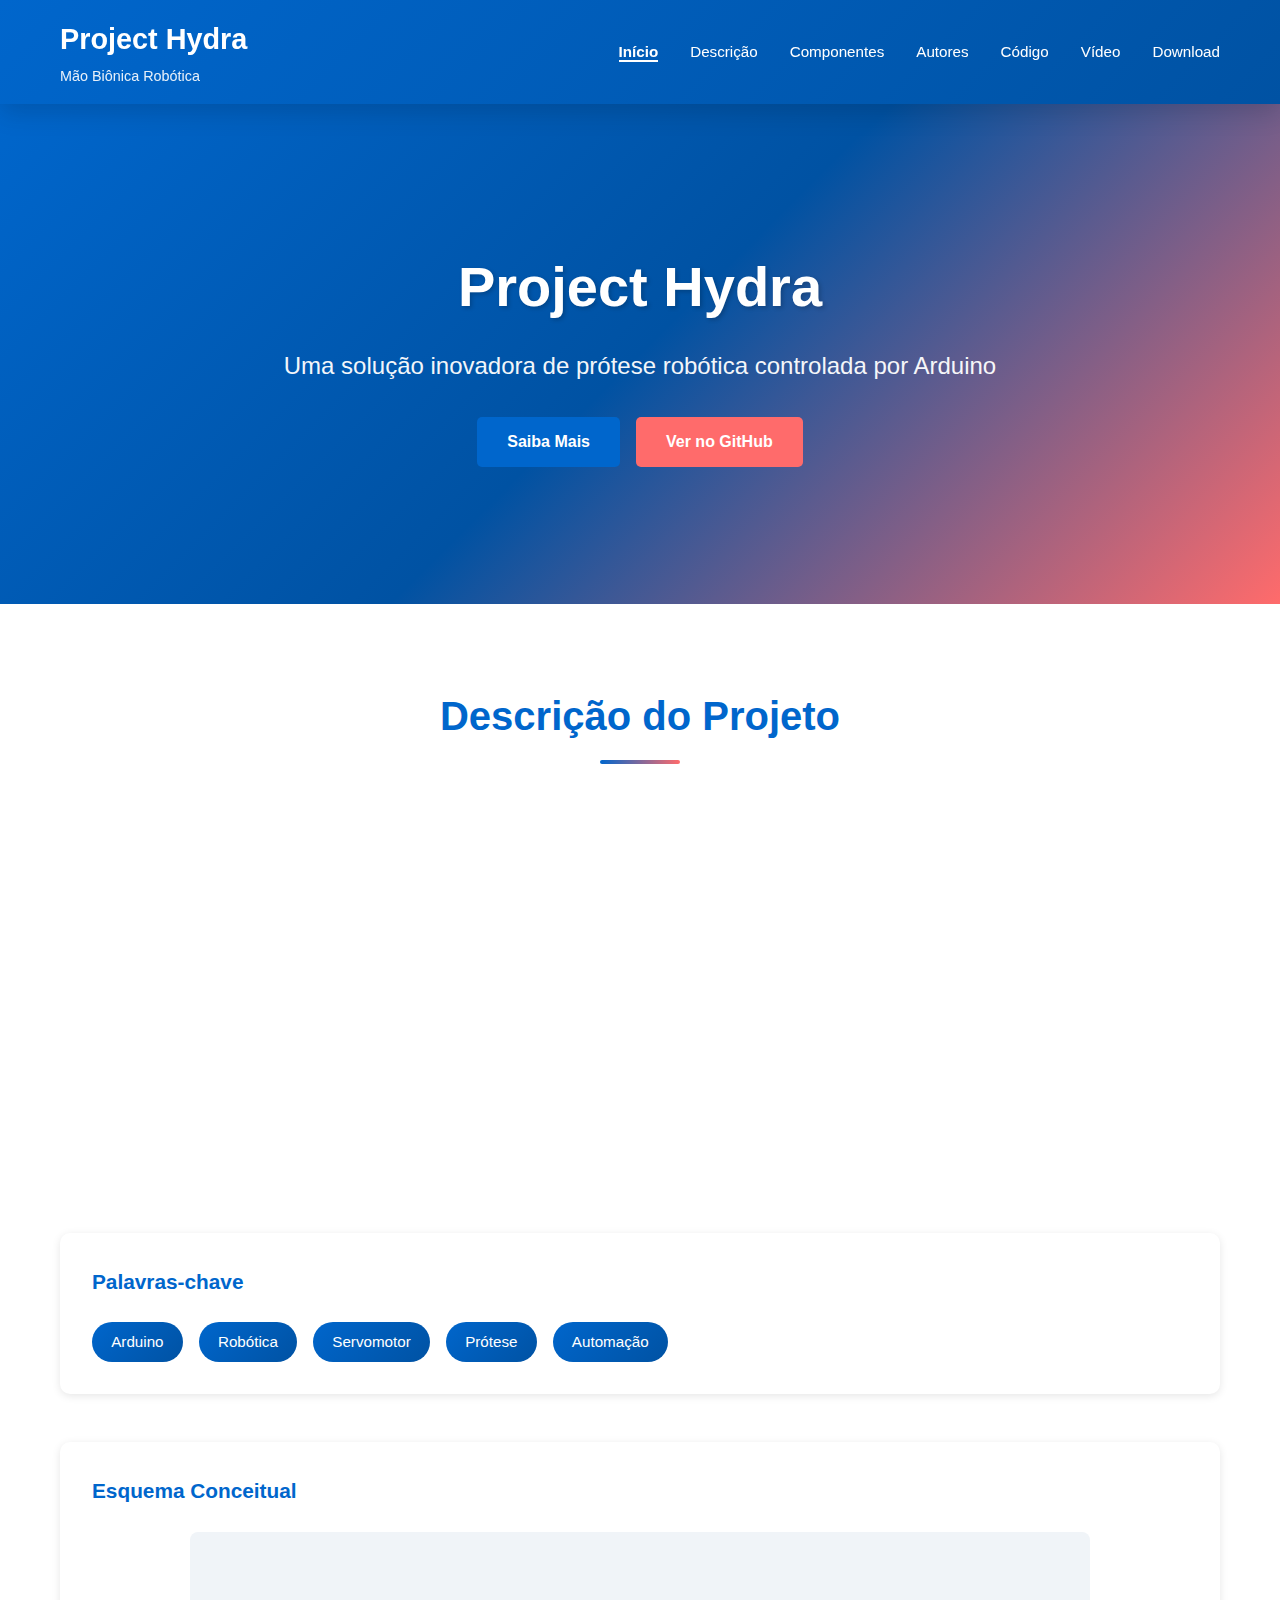
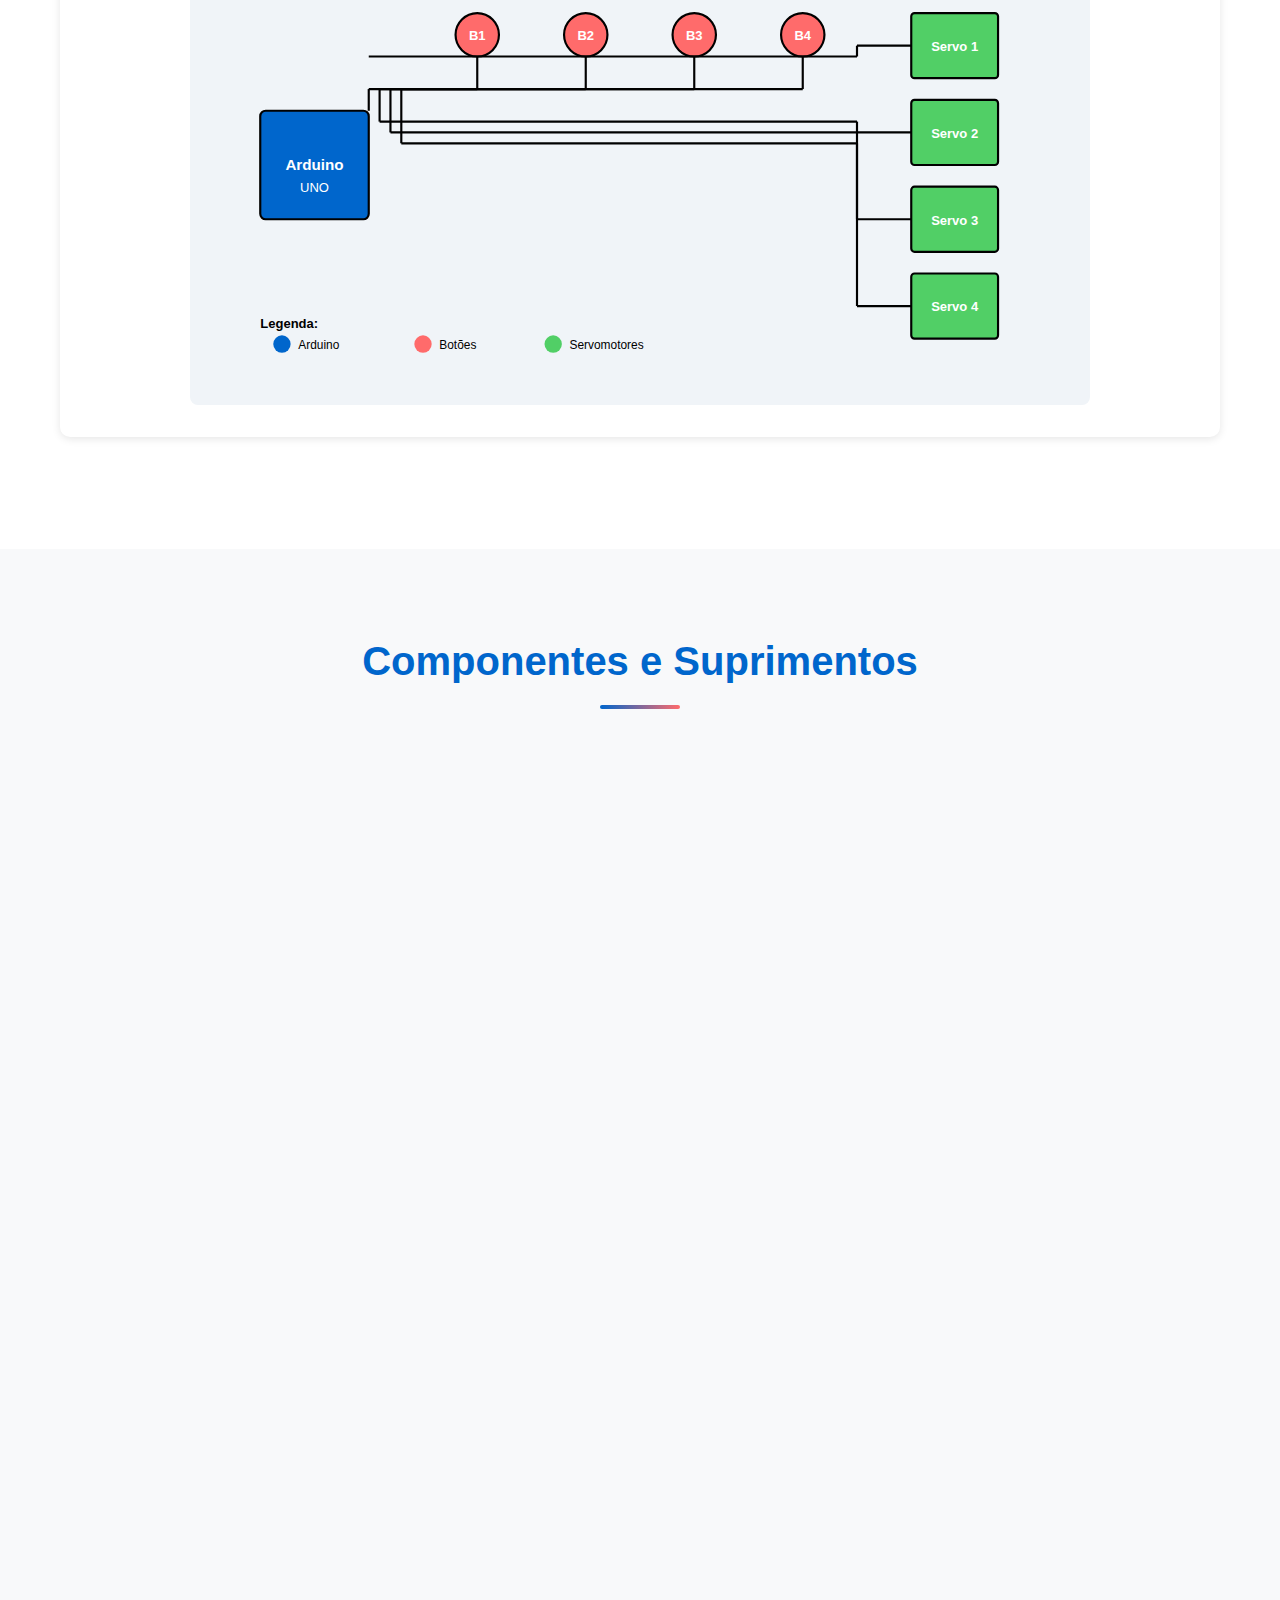
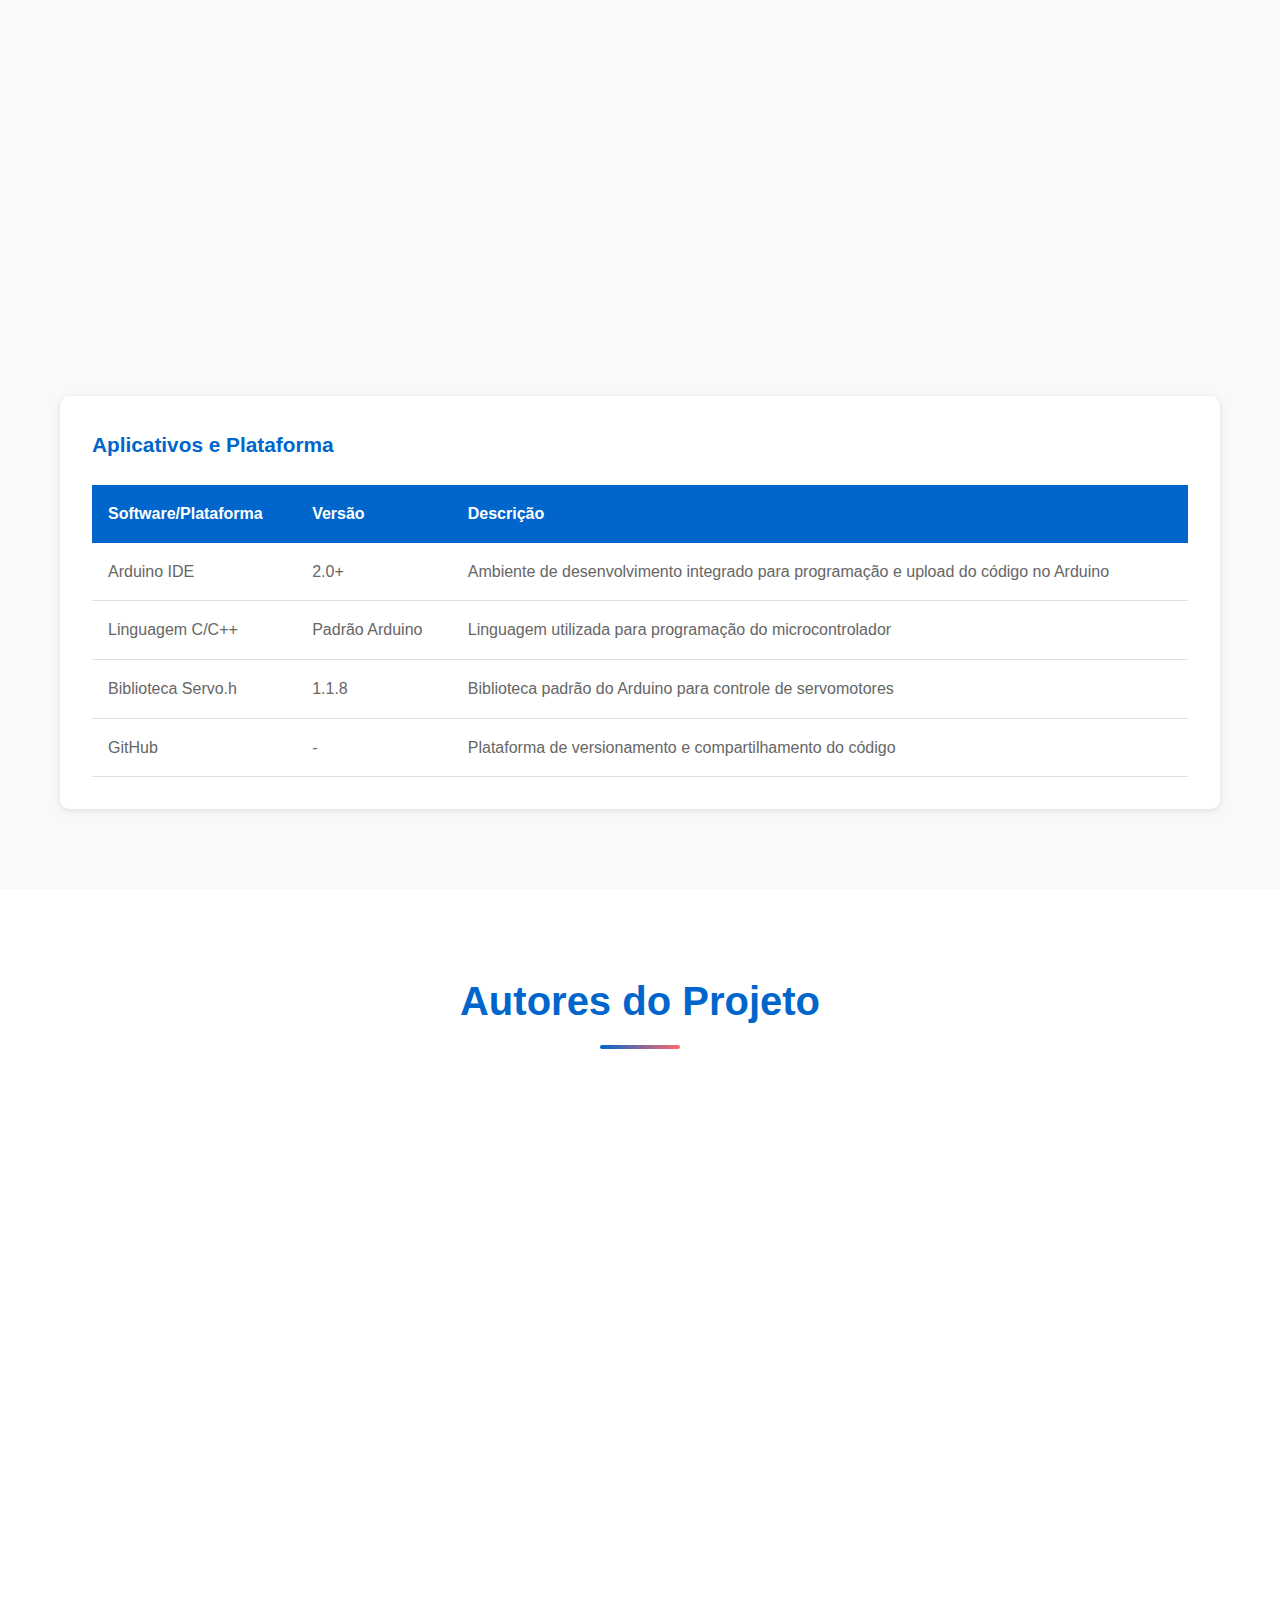
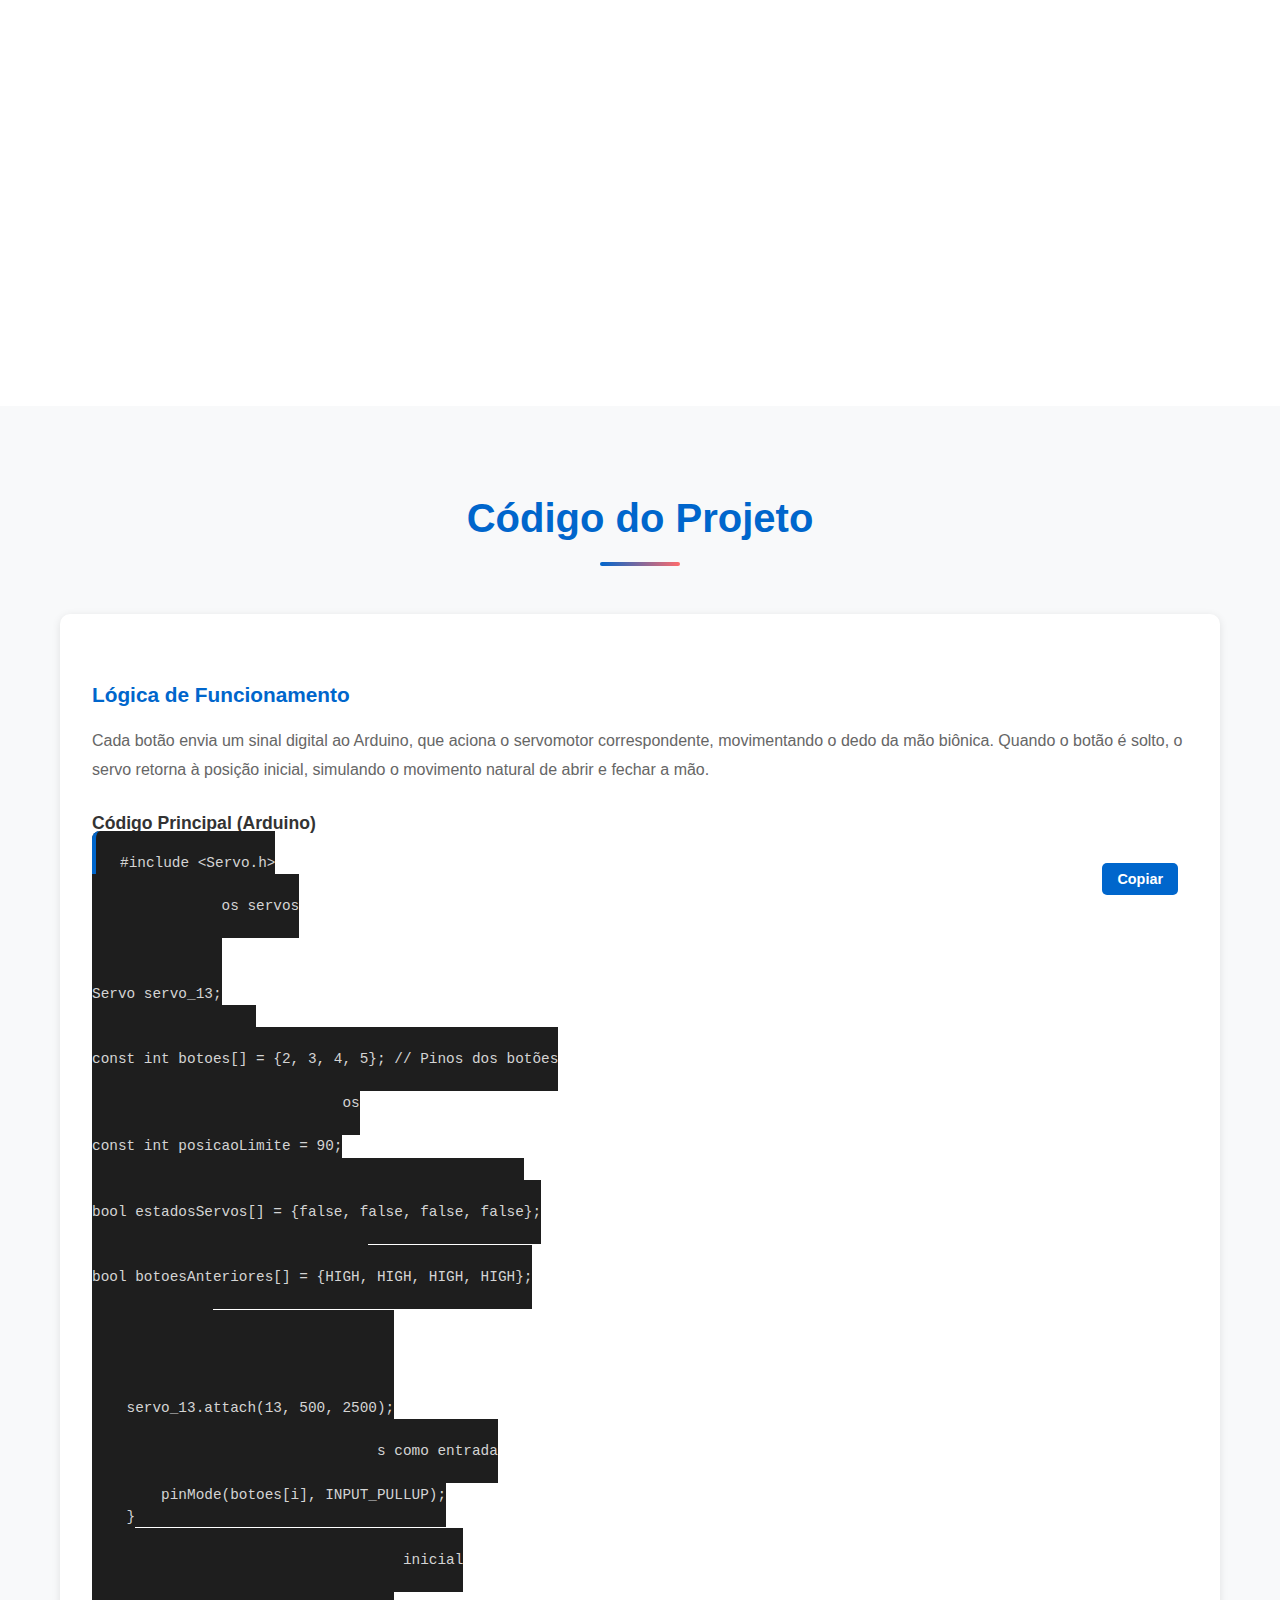
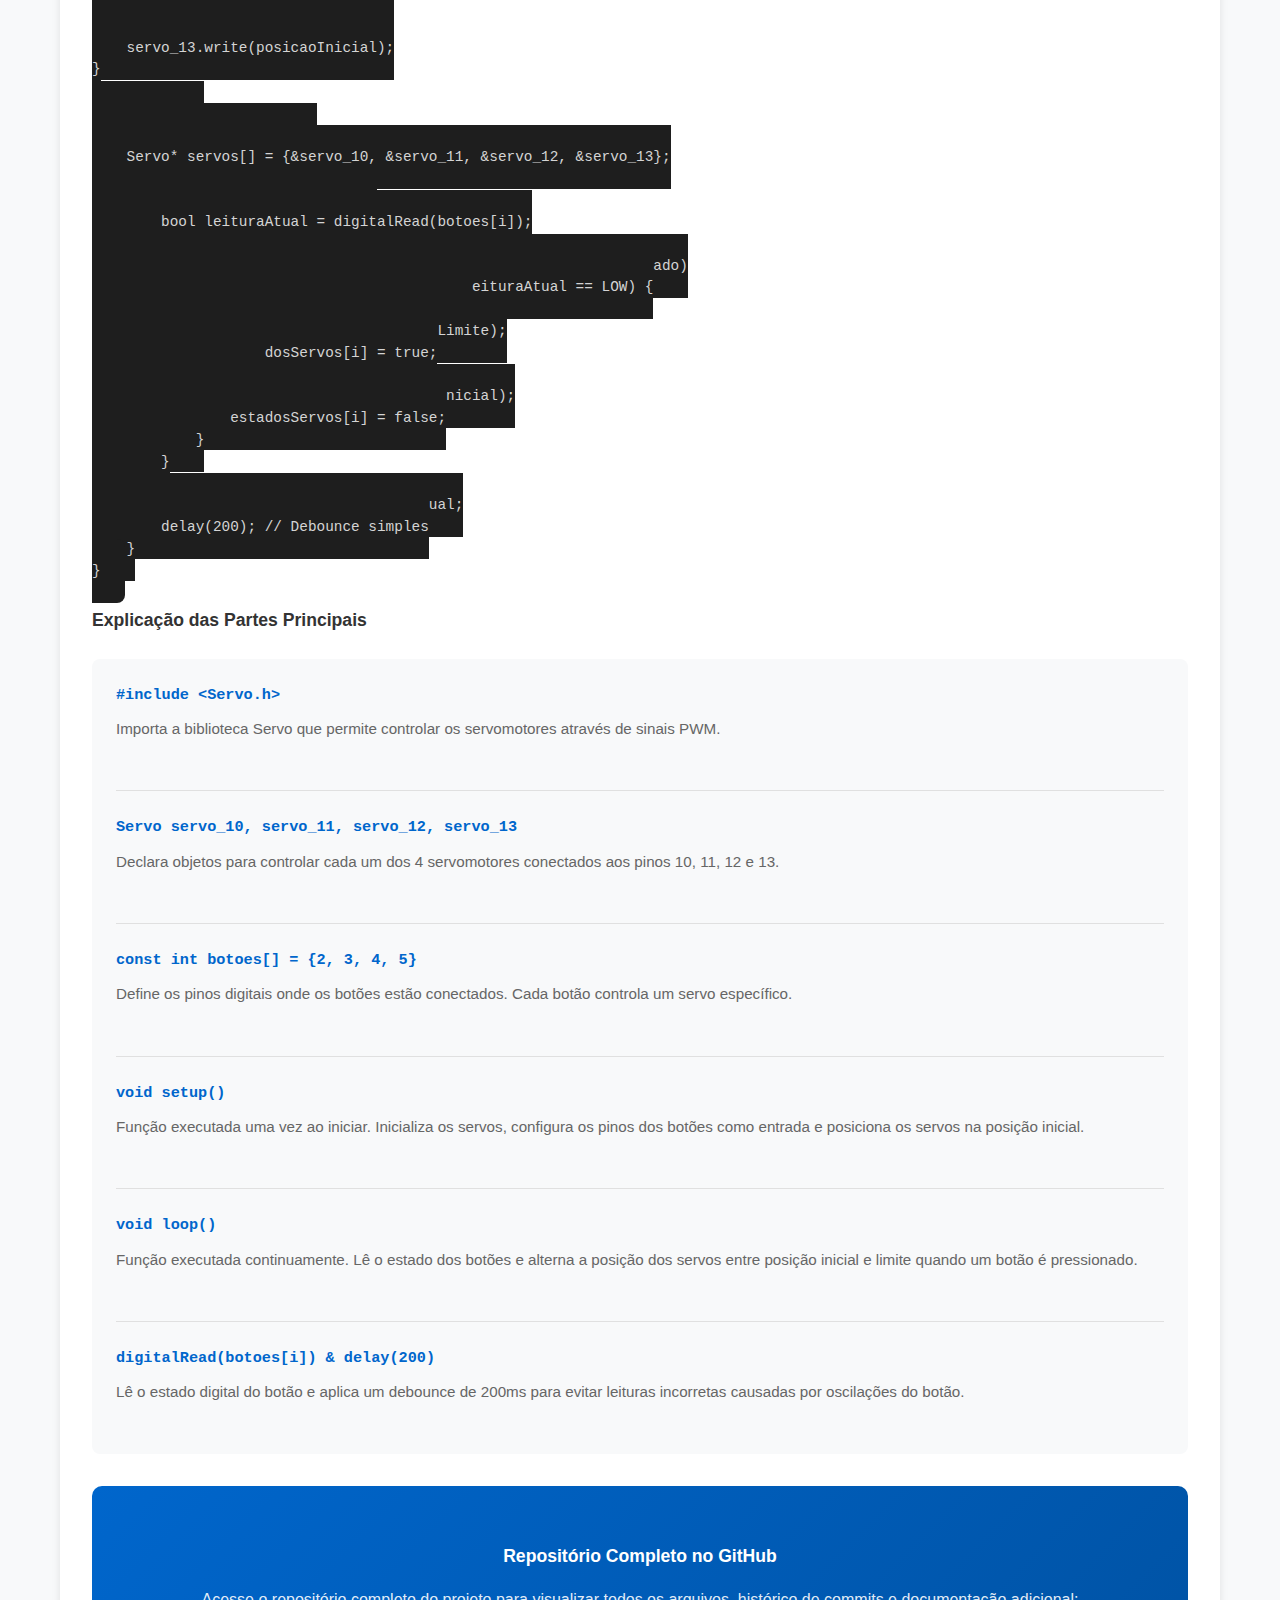
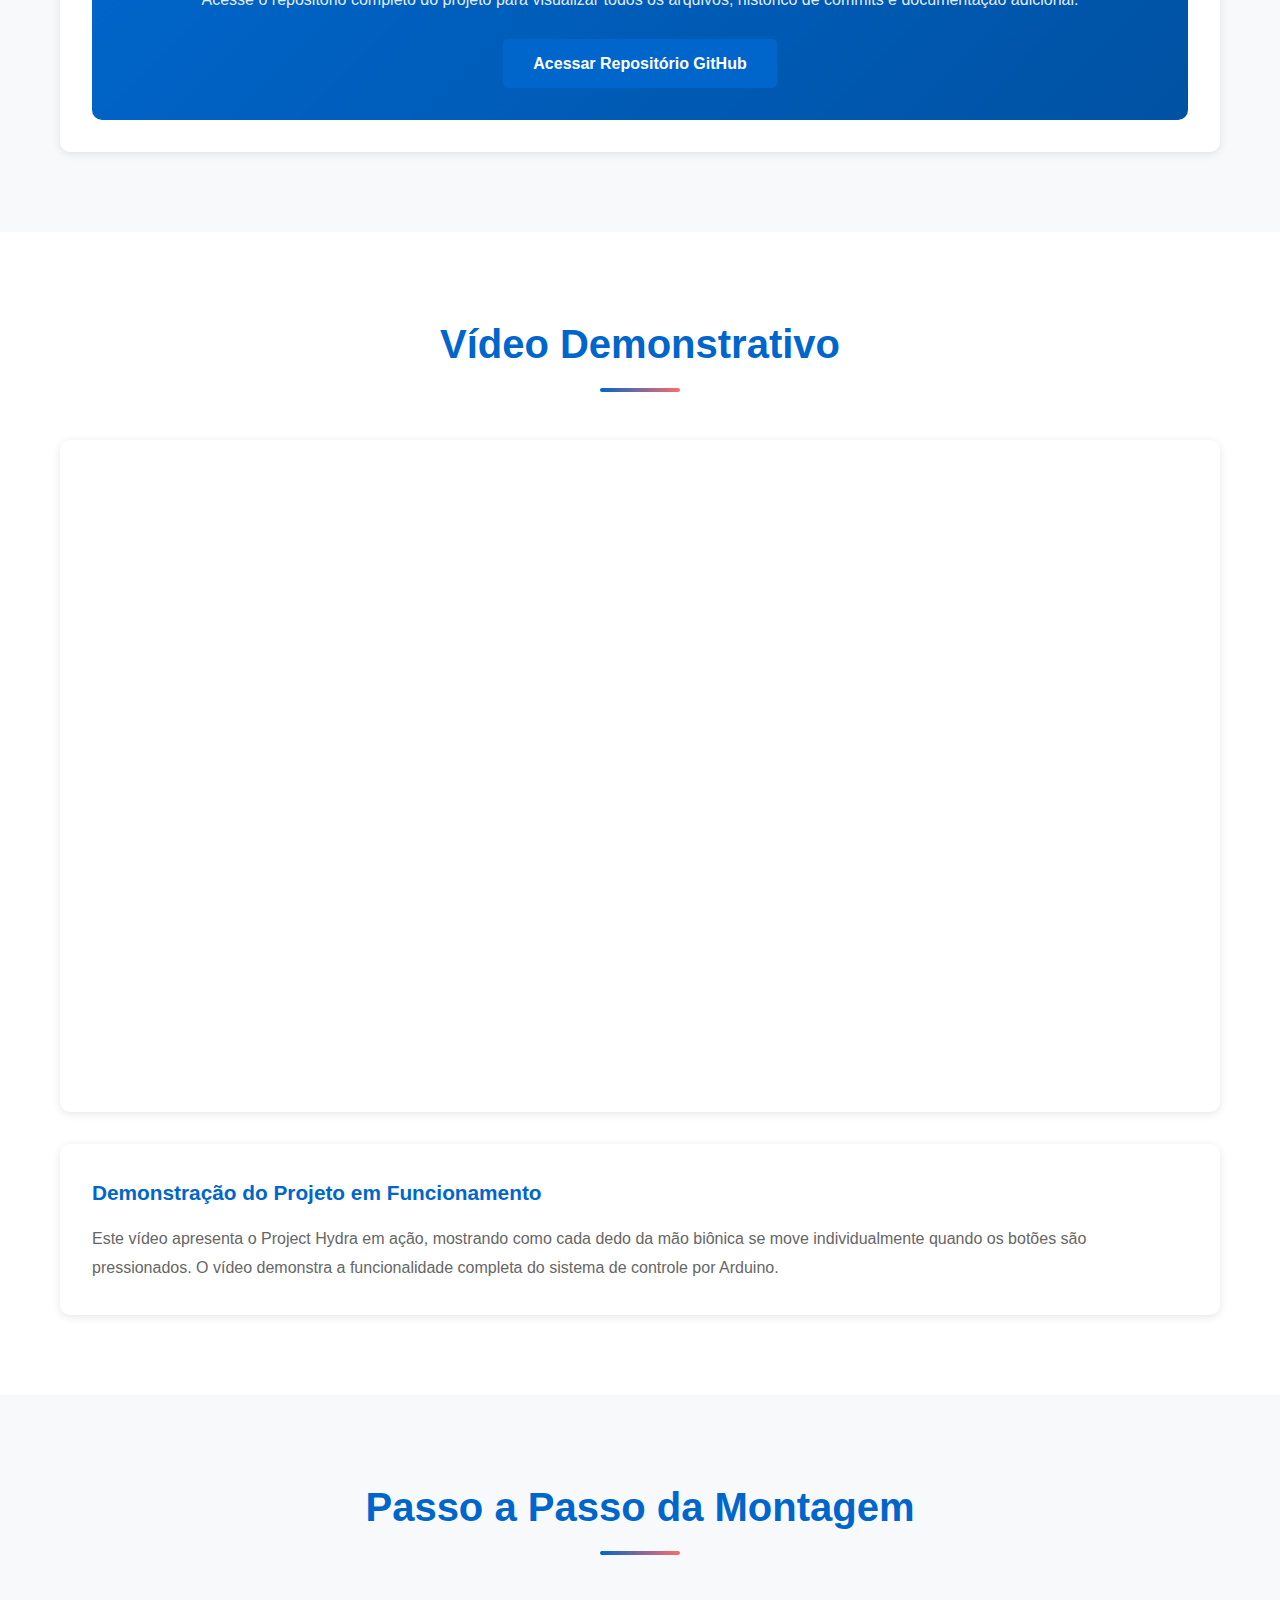
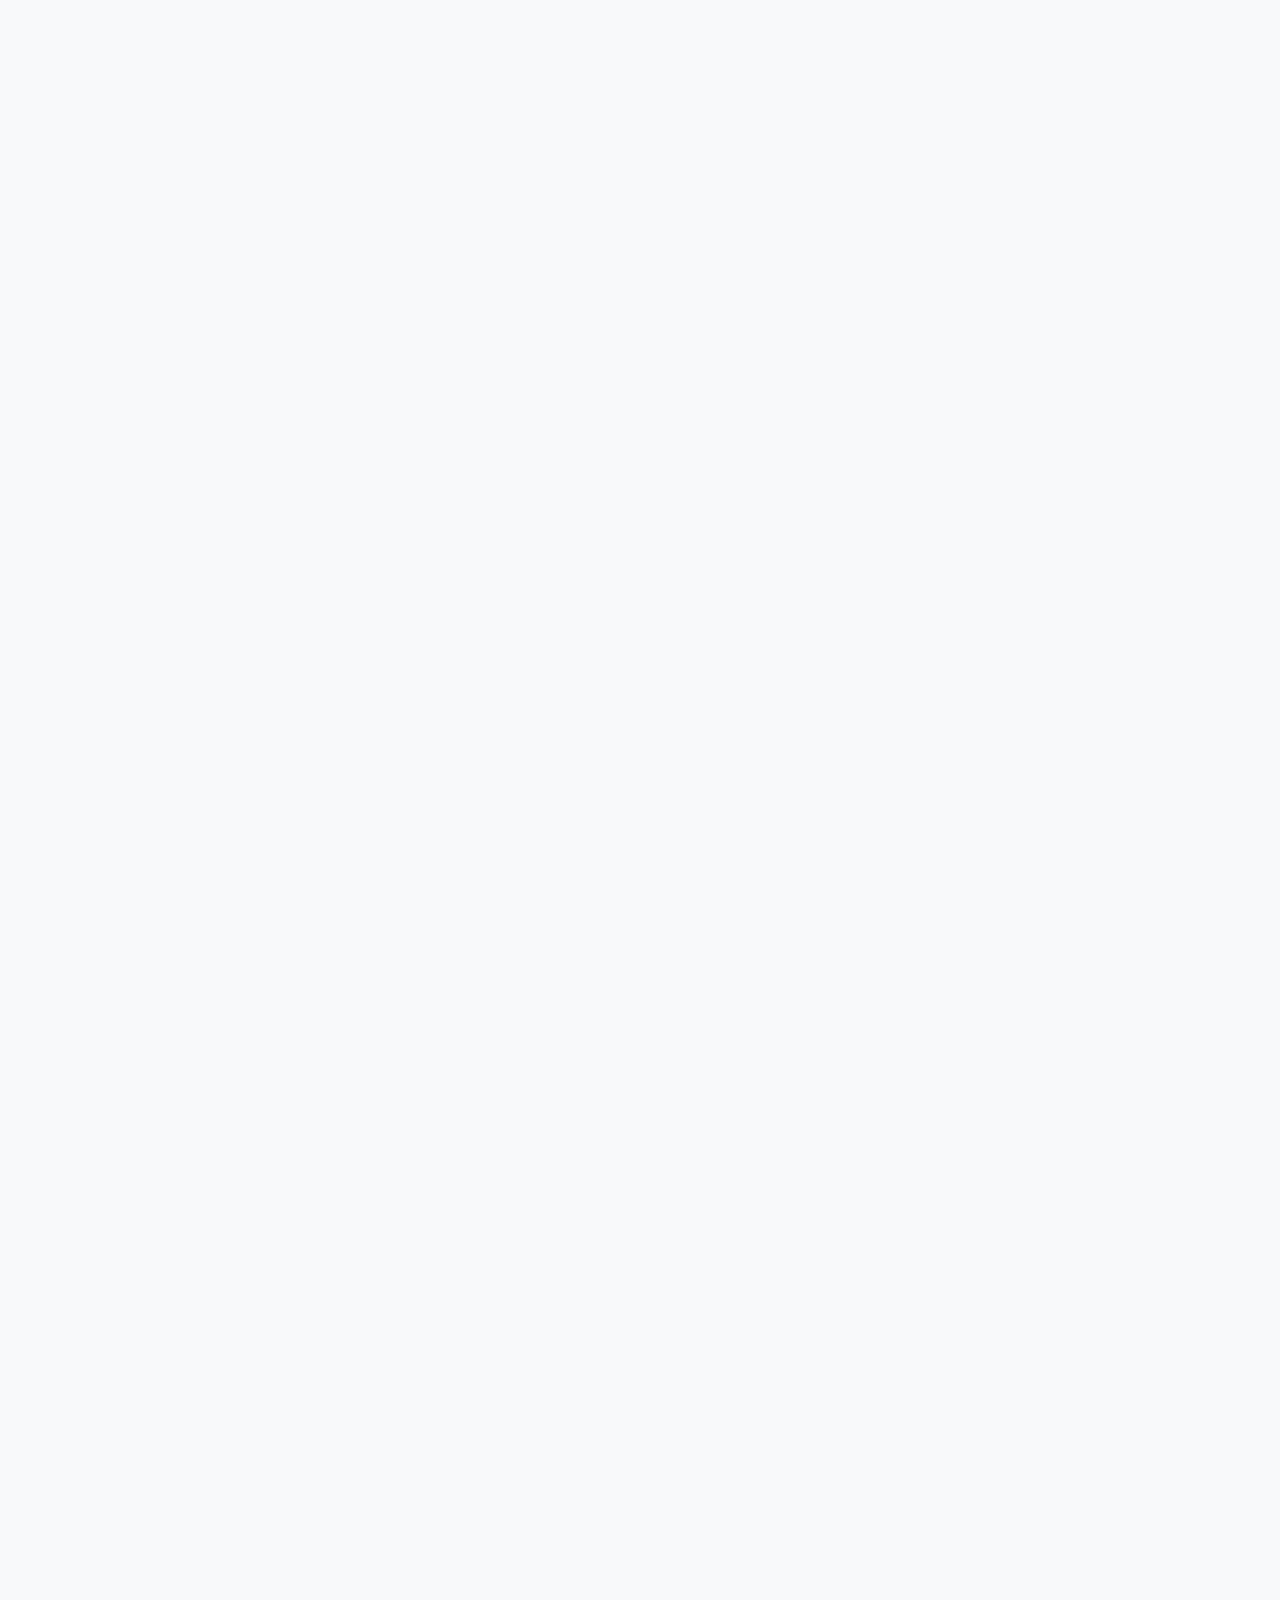
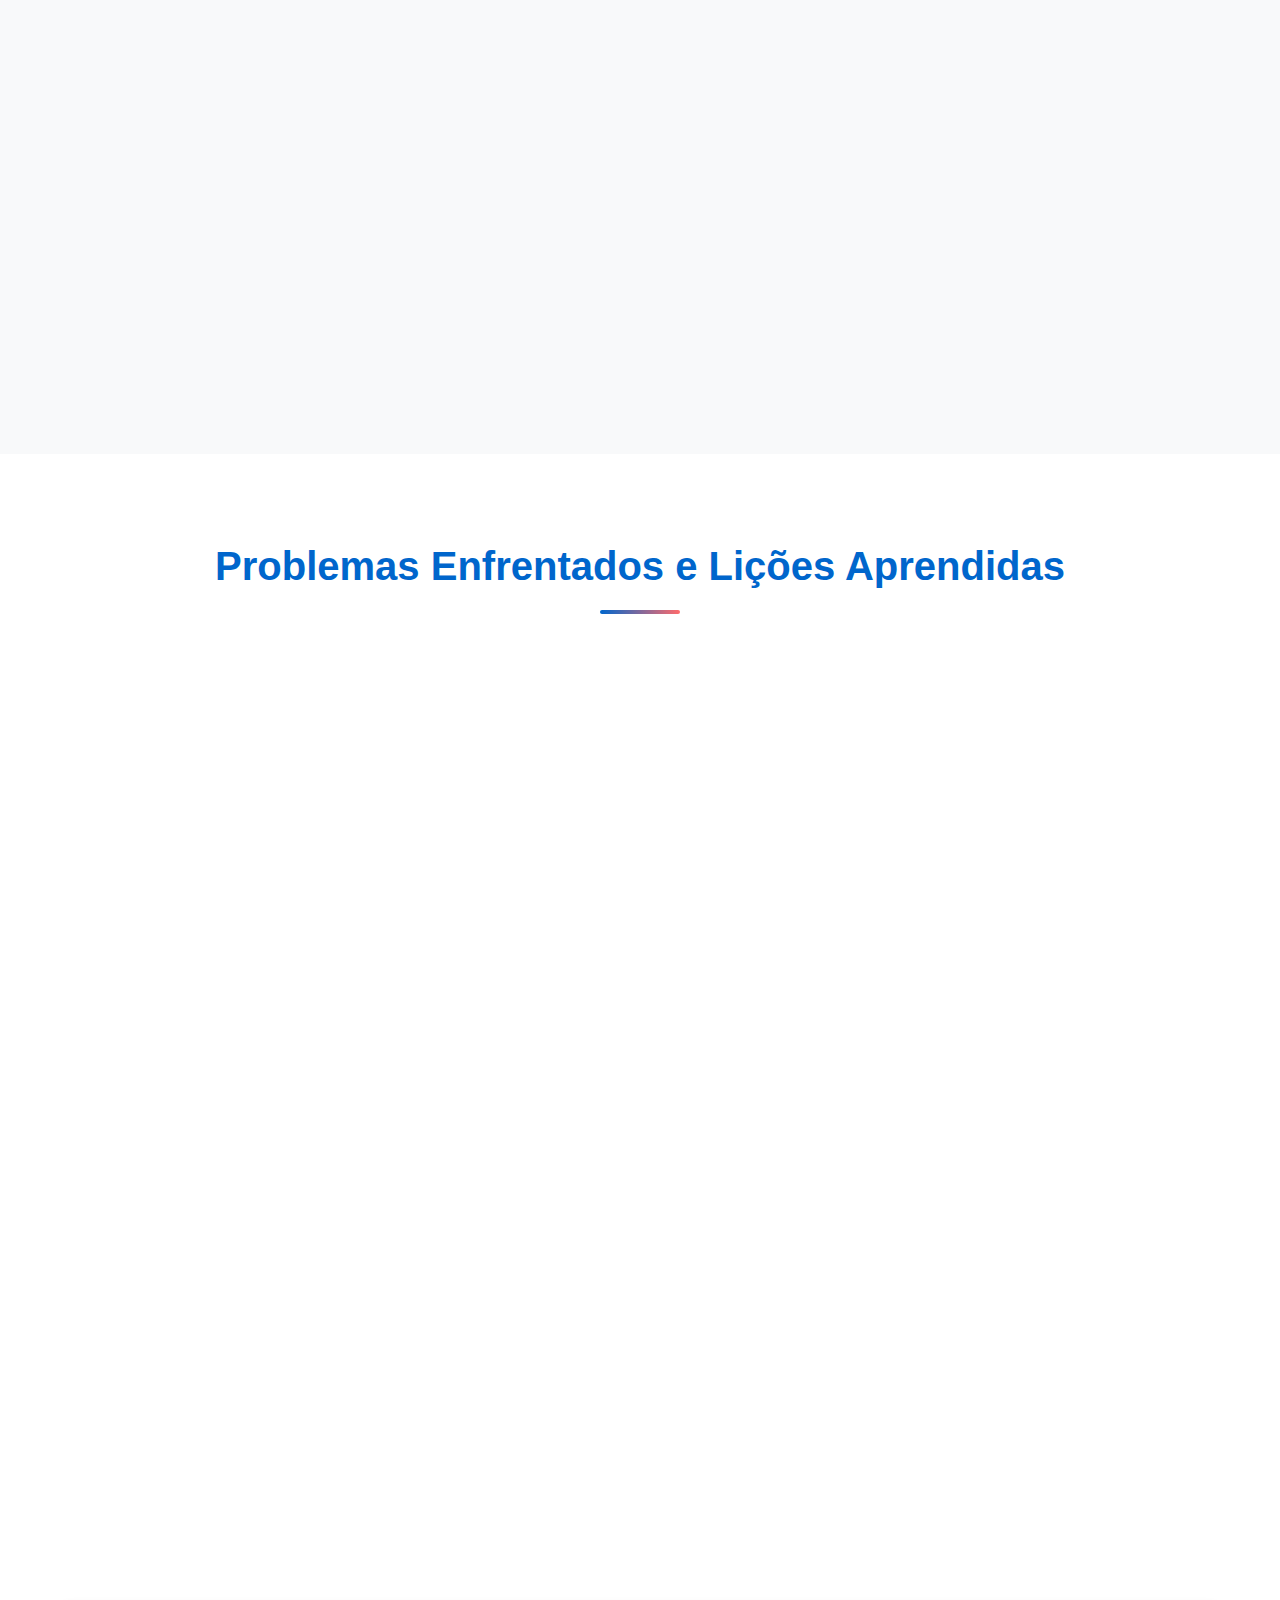
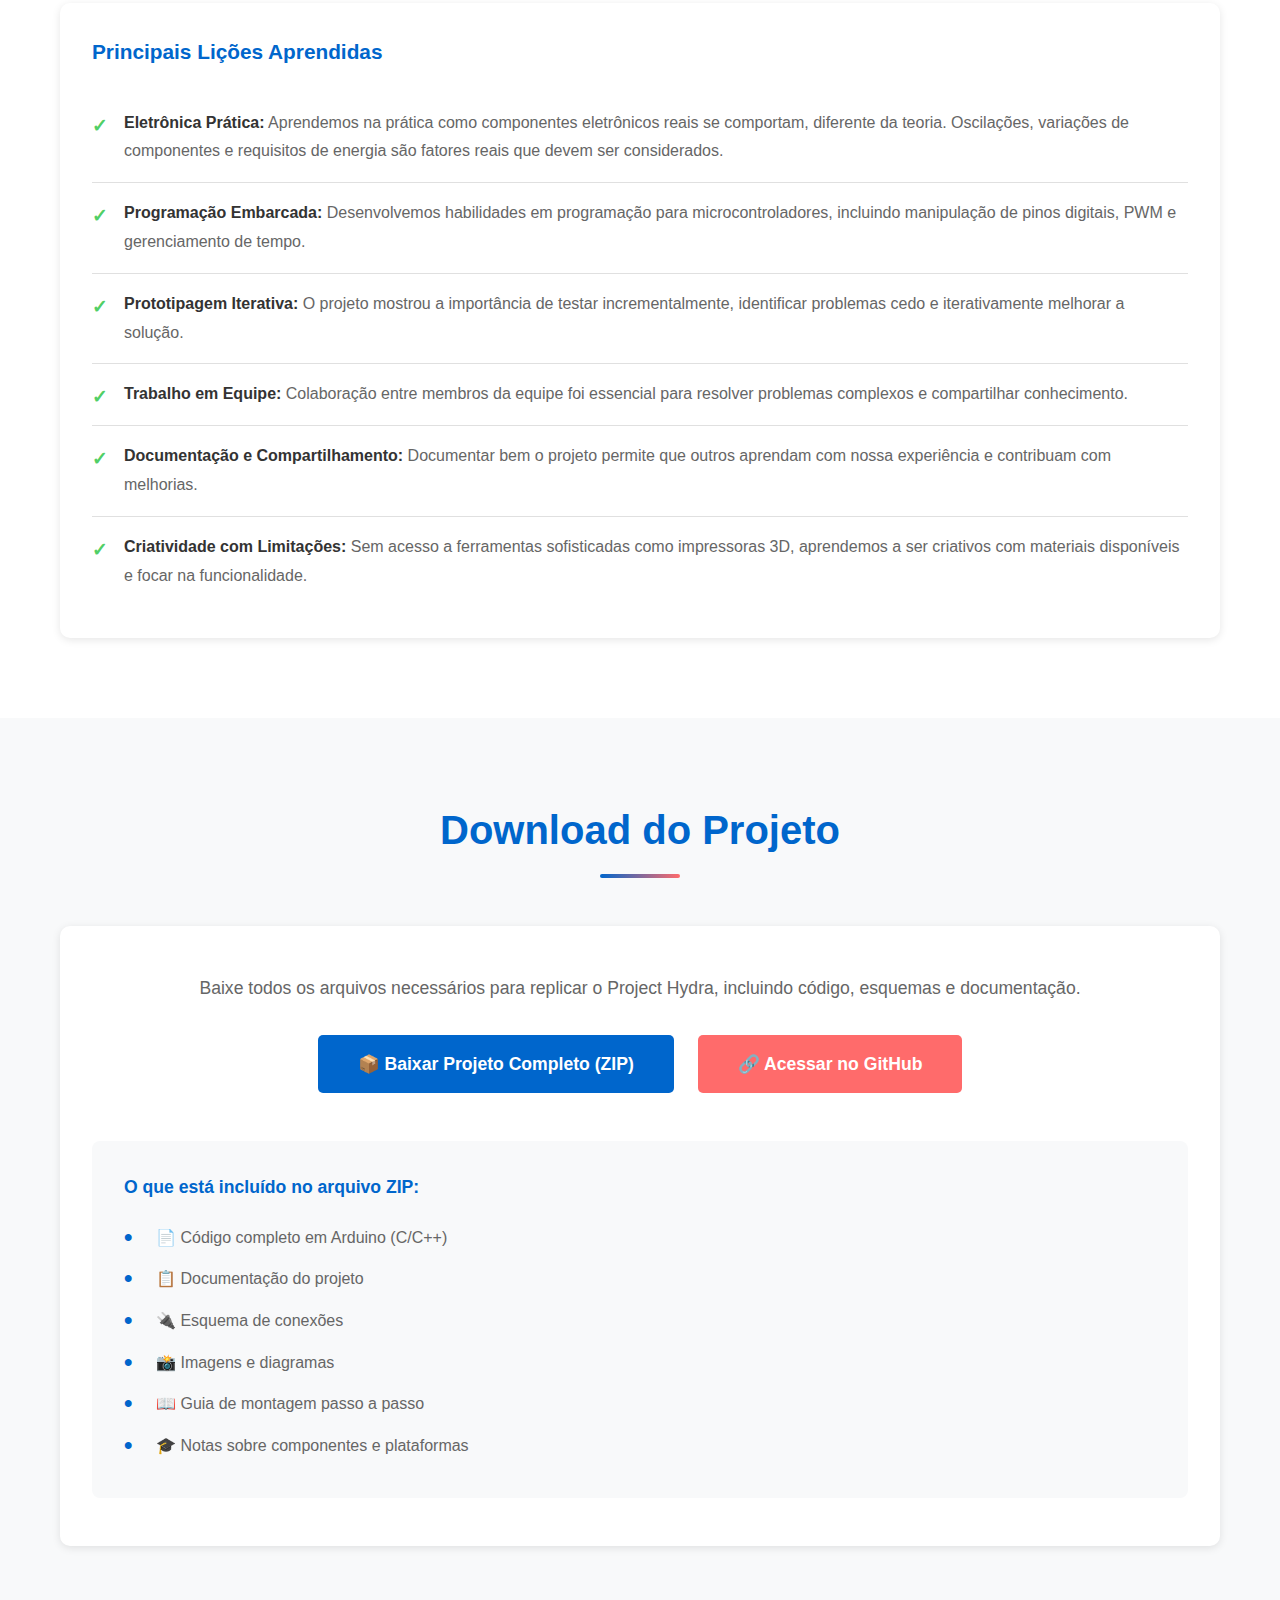
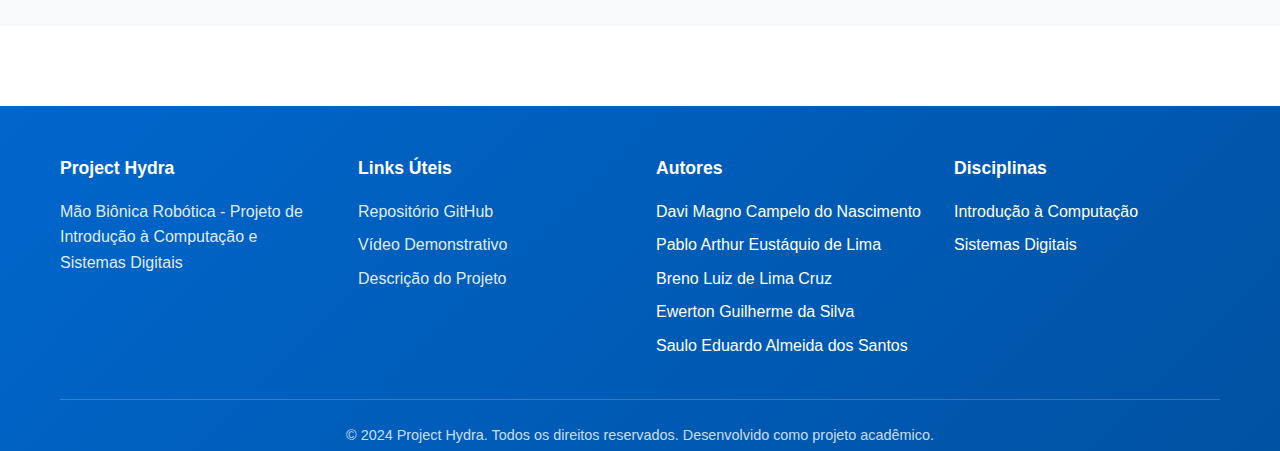
<file: project-hydra-site/index.html>
<!DOCTYPE html>
<html lang="pt-BR">
<head>
    <meta charset="UTF-8">
    <meta name="viewport" content="width=device-width, initial-scale=1.0">
    <title>Project Hydra - Mão Biônica</title>
    <link rel="stylesheet" href="css/style.css">
</head>
<body>
   <nav class="navbar">
        <div class="container">
            <div class="navbar-brand">
                <h1>Project Hydra</h1>
                <p class="subtitle">Mão Biônica Robótica</p>
            </div>
            <ul class="nav-menu">
                <li><a href="#inicio">Início</a></li>
                <li><a href="#descricao">Descrição</a></li>
                <li><a href="#componentes">Componentes</a></li>
                <li><a href="#autores">Autores</a></li>
                <li><a href="#codigo">Código</a></li>
                <li><a href="#video">Vídeo</a></li>
                <li><a href="#download">Download</a></li>
            </ul>
        </div>
    </nav>


    <section id="inicio" class="hero">
        <div class="hero-content">
            <h2>Project Hydra</h2>
            <p>Uma solução inovadora de prótese robótica controlada por Arduino</p>
            <div class="hero-buttons">
                <a href="#descricao" class="btn btn-primary">Saiba Mais</a>
                <a href="https://github.com/dmcn-blip/Project-Hydra" target="_blank" class="btn btn-secondary">Ver no GitHub</a>
            </div>
        </div>
    </section>


    <section id="descricao" class="section">
        <div class="container">
            <h2 class="section-title">Descrição do Projeto</h2>
            
            <div class="description-grid">
                <div class="description-card">
                    <h3>Motivação</h3>
                    <p>O desenvolvimento de soluções de baixo custo para prototipagem de próteses robóticas é fundamental para democratizar o acesso à tecnologia assistiva. Este projeto busca explorar como componentes eletrônicos simples e acessíveis podem ser utilizados para criar dispositivos funcionais e educacionais.</p>
                </div>

                <div class="description-card">
                    <h3>Objetivo</h3>
                    <p>Fazer com que cada dedo da mão biônica se mova individualmente através de botões conectados ao Arduino, simulando o movimento natural de abrir e fechar a mão. O projeto visa demonstrar conceitos de eletrônica, programação e automação de forma prática e interativa.</p>
                </div>

                <div class="description-card">
                    <h3>Contextualização</h3>
                    <p>O dispositivo foi desenvolvido para simular o movimento de uma mão humana utilizando servomotores, permitindo o controle dos dedos por botões. Pode ser utilizado em estudos de próteses robóticas e em projetos de automação educacional, servindo como base para pesquisas e desenvolvimentos futuros.</p>
                </div>
            </div>

   
            <div class="keywords-section">
                <h3>Palavras-chave</h3>
                <div class="keywords">
                    <span class="keyword">Arduino</span>
                    <span class="keyword">Robótica</span>
                    <span class="keyword">Servomotor</span>
                    <span class="keyword">Prótese</span>
                    <span class="keyword">Automação</span>
                </div>
            </div>

       
            <div class="schema-section">
                <h3>Esquema Conceitual</h3>
                <div class="schema-diagram">
                    <svg viewBox="0 0 800 400" class="circuit-diagram">
              
                        <rect x="50" y="150" width="100" height="100" fill="#0066cc" stroke="#000" stroke-width="2" rx="5"/>
                        <text x="100" y="205" text-anchor="middle" fill="white" font-size="14" font-weight="bold">Arduino</text>
                        <text x="100" y="225" text-anchor="middle" fill="white" font-size="12">UNO</text>

            
                        <g>
                            <circle cx="250" cy="80" r="20" fill="#ff6b6b" stroke="#000" stroke-width="2"/>
                            <text x="250" y="85" text-anchor="middle" fill="white" font-size="12" font-weight="bold">B1</text>
                            <line x1="250" y1="100" x2="250" y2="130" stroke="#000" stroke-width="2"/>
                            <line x1="250" y1="130" x2="150" y2="130" stroke="#000" stroke-width="2"/>
                            <line x1="150" y1="130" x2="150" y2="150" stroke="#000" stroke-width="2"/>
                        </g>

                        <g>
                            <circle cx="350" cy="80" r="20" fill="#ff6b6b" stroke="#000" stroke-width="2"/>
                            <text x="350" y="85" text-anchor="middle" fill="white" font-size="12" font-weight="bold">B2</text>
                            <line x1="350" y1="100" x2="350" y2="130" stroke="#000" stroke-width="2"/>
                            <line x1="350" y1="130" x2="160" y2="130" stroke="#000" stroke-width="2"/>
                            <line x1="160" y1="130" x2="160" y2="160" stroke="#000" stroke-width="2"/>
                        </g>

                        <g>
                            <circle cx="450" cy="80" r="20" fill="#ff6b6b" stroke="#000" stroke-width="2"/>
                            <text x="450" y="85" text-anchor="middle" fill="white" font-size="12" font-weight="bold">B3</text>
                            <line x1="450" y1="100" x2="450" y2="130" stroke="#000" stroke-width="2"/>
                            <line x1="450" y1="130" x2="170" y2="130" stroke="#000" stroke-width="2"/>
                            <line x1="170" y1="130" x2="170" y2="170" stroke="#000" stroke-width="2"/>
                        </g>

                        <g>
                            <circle cx="550" cy="80" r="20" fill="#ff6b6b" stroke="#000" stroke-width="2"/>
                            <text x="550" y="85" text-anchor="middle" fill="white" font-size="12" font-weight="bold">B4</text>
                            <line x1="550" y1="100" x2="550" y2="130" stroke="#000" stroke-width="2"/>
                            <line x1="550" y1="130" x2="180" y2="130" stroke="#000" stroke-width="2"/>
                            <line x1="180" y1="130" x2="180" y2="180" stroke="#000" stroke-width="2"/>
                        </g>

                        <g>
                            <rect x="650" y="60" width="80" height="60" fill="#51cf66" stroke="#000" stroke-width="2" rx="3"/>
                            <text x="690" y="95" text-anchor="middle" fill="white" font-size="12" font-weight="bold">Servo 1</text>
                            <line x1="650" y1="90" x2="600" y2="90" stroke="#000" stroke-width="2"/>
                            <line x1="600" y1="90" x2="600" y2="100" stroke="#000" stroke-width="2"/>
                            <line x1="600" y1="100" x2="150" y2="100" stroke="#000" stroke-width="2"/>
                        </g>

                        <g>
                            <rect x="650" y="140" width="80" height="60" fill="#51cf66" stroke="#000" stroke-width="2" rx="3"/>
                            <text x="690" y="175" text-anchor="middle" fill="white" font-size="12" font-weight="bold">Servo 2</text>
                            <line x1="650" y1="170" x2="600" y2="170" stroke="#000" stroke-width="2"/>
                            <line x1="600" y1="170" x2="600" y2="160" stroke="#000" stroke-width="2"/>
                            <line x1="600" y1="160" x2="160" y2="160" stroke="#000" stroke-width="2"/>
                        </g>

                        <g>
                            <rect x="650" y="220" width="80" height="60" fill="#51cf66" stroke="#000" stroke-width="2" rx="3"/>
                            <text x="690" y="255" text-anchor="middle" fill="white" font-size="12" font-weight="bold">Servo 3</text>
                            <line x1="650" y1="250" x2="600" y2="250" stroke="#000" stroke-width="2"/>
                            <line x1="600" y1="250" x2="600" y2="170" stroke="#000" stroke-width="2"/>
                            <line x1="600" y1="170" x2="170" y2="170" stroke="#000" stroke-width="2"/>
                        </g>

                        <g>
                            <rect x="650" y="300" width="80" height="60" fill="#51cf66" stroke="#000" stroke-width="2" rx="3"/>
                            <text x="690" y="335" text-anchor="middle" fill="white" font-size="12" font-weight="bold">Servo 4</text>
                            <line x1="650" y1="330" x2="600" y2="330" stroke="#000" stroke-width="2"/>
                            <line x1="600" y1="330" x2="600" y2="180" stroke="#000" stroke-width="2"/>
                            <line x1="600" y1="180" x2="180" y2="180" stroke="#000" stroke-width="2"/>
                        </g>
                        <text x="50" y="350" font-size="12" font-weight="bold">Legenda:</text>
                        <circle cx="70" cy="365" r="8" fill="#0066cc"/>
                        <text x="85" y="370" font-size="11">Arduino</text>
                        <circle cx="200" cy="365" r="8" fill="#ff6b6b"/>
                        <text x="215" y="370" font-size="11">Botões</text>
                        <circle cx="320" cy="365" r="8" fill="#51cf66"/>
                        <text x="335" y="370" font-size="11">Servomotores</text>
                    </svg>
                </div>
            </div>
        </div>
    </section>

    <section id="componentes" class="section section-alt">
        <div class="container">
            <h2 class="section-title">Componentes e Suprimentos</h2>
            
            <div class="components-grid">
                <div class="component-card">
                    <div class="component-icon">🎛️</div>
                    <h3>Arduino Uno</h3>
                    <p><strong>Quantidade:</strong> 1x</p>
                    <p><strong>Descrição:</strong> Microcontrolador de código aberto baseado em ATmega328P. Responsável pelo processamento lógico e controle de todos os servomotores através de sinais PWM.</p>
                    <p><strong>Código de Referência:</strong> A000066</p>
                </div>

                <div class="component-card">
                    <div class="component-icon">⚙️</div>
                    <h3>Servomotor SG90</h3>
                    <p><strong>Quantidade:</strong> 4x</p>
                    <p><strong>Descrição:</strong> Servo motor de rotação contínua com torque de 1.5 kg/cm. Utilizados para simular o movimento dos dedos da mão biônica. Cada servo é acionado por um botão específico.</p>
                    <p><strong>Código de Referência:</strong> SG90</p>
                </div>

                <div class="component-card">
                    <div class="component-icon">🔘</div>
                    <h3>Botões (Push Buttons)</h3>
                    <p><strong>Quantidade:</strong> 4x</p>
                    <p><strong>Descrição:</strong> Botões momentâneos de contato normalmente aberto. Utilizados para enviar sinais digitais ao Arduino para acionamento dos servomotores.</p>
                    <p><strong>Código de Referência:</strong> 6x6x5mm</p>
                </div>

                <div class="component-card">
                    <div class="component-icon">📊</div>
                    <h3>Resistores 10kΩ</h3>
                    <p><strong>Quantidade:</strong> 4x</p>
                    <p><strong>Descrição:</strong> Resistores de pull-up para estabilizar os sinais dos botões e evitar leituras incorretas no Arduino.</p>
                    <p><strong>Código de Referência:</strong> 10k 1/4W</p>
                </div>

                <div class="component-card">
                    <div class="component-icon">🔌</div>
                    <h3>Protoboard</h3>
                    <p><strong>Quantidade:</strong> 1x</p>
                    <p><strong>Descrição:</strong> Placa de prototipagem para conexão dos componentes sem necessidade de soldagem.</p>
                    <p><strong>Código de Referência:</strong> 830 pontos</p>
                </div>

                <div class="component-card">
                    <div class="component-icon">🔗</div>
                    <h3>Fios Jumper</h3>
                    <p><strong>Quantidade:</strong> 16x</p>
                    <p><strong>Descrição:</strong> Fios de conexão para interligar os componentes na protoboard e Arduino.</p>
                    <p><strong>Código de Referência:</strong> Macho-Macho 10cm</p>
                </div>

                <div class="component-card">
                    <div class="component-icon">🔋</div>
                    <h3>Cabo USB</h3>
                    <p><strong>Quantidade:</strong> 1x</p>
                    <p><strong>Descrição:</strong> Cabo USB Tipo B para programação e alimentação do Arduino.</p>
                    <p><strong>Código de Referência:</strong> USB 2.0 A-B</p>
                </div>
            </div>

            <div class="platforms-section">
                <h3>Aplicativos e Plataforma</h3>
                <table class="platforms-table">
                    <thead>
                        <tr>
                            <th>Software/Plataforma</th>
                            <th>Versão</th>
                            <th>Descrição</th>
                        </tr>
                    </thead>
                    <tbody>
                        <tr>
                            <td>Arduino IDE</td>
                            <td>2.0+</td>
                            <td>Ambiente de desenvolvimento integrado para programação e upload do código no Arduino</td>
                        </tr>
                        <tr>
                            <td>Linguagem C/C++</td>
                            <td>Padrão Arduino</td>
                            <td>Linguagem utilizada para programação do microcontrolador</td>
                        </tr>
                        <tr>
                            <td>Biblioteca Servo.h</td>
                            <td>1.1.8</td>
                            <td>Biblioteca padrão do Arduino para controle de servomotores</td>
                        </tr>
                        <tr>
                            <td>GitHub</td>
                            <td>-</td>
                            <td>Plataforma de versionamento e compartilhamento do código</td>
                        </tr>
                    </tbody>
                </table>
            </div>
        </div>
    </section>

    <section id="autores" class="section">
        <div class="container">
            <h2 class="section-title">Autores do Projeto</h2>
            
            <div class="authors-grid">
                <div class="author-card">
                    <div class="author-image" style="background: linear-gradient(135deg, #667eea 0%, #764ba2 100%);">
                        <img src="./images/PHOTO-2025-12-03-17-46-23.jpg" height="250px" width="300px">
                    </div>
                    <h3>Davi Magno Campelo do Nascimento</h3>
                    <p class="role">Desenvolvedor</p>
                    <div class="author-links">
                        <a href="https://www.linkedin.com/in/davi-magno-73a79037b?utm_source=share_via&utm_content=profile&utm_medium=member_ios" target="_blank" class="social-link">LinkedIn</a>
                        <a href="https://github.com/dmcn-blip" target="_blank" class="social-link">GitHub</a>
                    </div>
                </div>

                <div class="author-card">
                    <div class="author-image" style="background: linear-gradient(135deg, #f093fb 0%, #f5576c 100%);">
                        <img src="./images/Foto.jpg" height="250px" width="">
                    </div>
                    <h3>Pablo Arthur Eustáquio de Lima</h3>
                    <p class="role">Desenvolvedor</p>
                    <div class="author-links">
                        <a href="https://www.linkedin.com/in/arthur-eust%C3%A1quio-72698a242?utm_source=share&utm_campaign=share_via&utm_content=profile&utm_medium=ios_app" target="_blank" class="social-link">LinkedIn</a>
                        <a href="https://github.com/pael-pixel" target="_blank" class="social-link">GitHub</a>
                    </div>
                </div>

                <div class="author-card">
                    <div class="author-image" style="background: linear-gradient(135deg, #4facfe 0%, #00f2fe 100%);">
                        <img src="./images/PHOTO-2025-12-03-17-46-24.jpg" height="260px" width="300px">
                    </div>
                    <h3>Breno Luiz de Lima Cruz</h3>
                    <p class="role">Desenvolvedor</p>
                    <div class="author-links">
                        <a href="https://www.linkedin.com/in/breno-luiz-de-lima-cruz-64a657382?trk=contact-info" target="_blank" class="social-link">LinkedIn</a>
                        <a href="https://github.com/brenocrruz" target="_blank" class="social-link">GitHub</a>
                    </div>
                </div>

                <div class="author-card">
                    <div class="author-image" style="background: linear-gradient(135deg, #43e97b 0%, #38f9d7 100%);">
                        <img src="./images/PHOTO-2025-12-03-17-46-24 (1).jpg" height="250px" width="300px">
                    </div>
                    <h3>Ewerton Guilherme da Silva</h3>
                    <p class="role">Desenvolvedor</p>
                    <div class="author-links">
                        <a href="https://www.linkedin.com/in/ewerton-guilherme-232242214/" class="social-link">LinkedIn</a>
                        <a href="https://github.com/dmcn-blip/Project-Hydra" class="social-link">GitHub</a>
                    </div>
                </div>

                <div class="author-card">
                    <div class="author-image" style="background: linear-gradient(135deg, #fa709a 0%, #fee140 100%);">
                        <img src="./images/PHOTO-2025-12-03-17-46-24 (2).jpg" height="250px" width="300px"> 
                    </div>
                    <h3>Saulo Eduardo Almeida dos Santos</h3>
                    <p class="role">Desenvolvedor</p>
                    <div class="author-links">
                        <a href="https://www.linkedin.com/in/sau/" class="social-link">LinkedIn</a>
                        <a href="https://github.com/Saulo1Almeida/" class="social-link">GitHub</a>
                    </div>
                </div>
            </div>
        </div>
    </section>

    <section id="codigo" class="section section-alt">
        <div class="container">
            <h2 class="section-title">Código do Projeto</h2>
            
            <div class="code-section">
                <h3>Lógica de Funcionamento</h3>
                <p>Cada botão envia um sinal digital ao Arduino, que aciona o servomotor correspondente, movimentando o dedo da mão biônica. Quando o botão é solto, o servo retorna à posição inicial, simulando o movimento natural de abrir e fechar a mão.</p>

                <h4>Código Principal (Arduino)</h4>
                <pre><code class="code-block">#include &lt;Servo.h&gt;

// Declaração dos servos
Servo servo_10;
Servo servo_11;
Servo servo_12;
Servo servo_13;

// Pinos dos botões
const int botoes[] = {2, 3, 4, 5}; // Pinos dos botões

// Posições iniciais dos servos
const int posicaoInicial = 0;
const int posicaoLimite = 90;

// Estados dos servos (false=inicial, true=limite)
bool estadosServos[] = {false, false, false, false};

// Estados anteriores dos botões
bool botoesAnteriores[] = {HIGH, HIGH, HIGH, HIGH};

void setup() {
    servo_10.attach(10, 500, 2500);
    servo_11.attach(11, 500, 2500);
    servo_12.attach(12, 500, 2500);
    servo_13.attach(13, 500, 2500);

    // Configurar pinos dos botões como entrada
    for (int i = 0; i &lt; 4; i++) {
        pinMode(botoes[i], INPUT_PULLUP);
    }

    // Posicionar servos na posição inicial
    servo_10.write(posicaoInicial);
    servo_11.write(posicaoInicial);
    servo_12.write(posicaoInicial);
    servo_13.write(posicaoInicial);
}

void loop() {
    // Array com os servos
    Servo* servos[] = {&servo_10, &servo_11, &servo_12, &servo_13};

    for (int i = 0; i &lt; 4; i++) {
        bool leituraAtual = digitalRead(botoes[i]);

        // Detecta transição de HIGH para LOW (botão foi pressionado)
        if (botoesAnteriores[i] == HIGH && leituraAtual == LOW) {
            if (estadosServos[i] == false) {
                servos[i]-&gt;write(posicaoLimite);
                estadosServos[i] = true;
            } else {
                servos[i]-&gt;write(posicaoInicial);
                estadosServos[i] = false;
            }
        }

        botoesAnteriores[i] = leituraAtual;
        delay(200); // Debounce simples
    }
}</code></pre>

                <h4>Explicação das Partes Principais</h4>
                <div class="code-explanation">
                    <div class="explanation-item">
                        <h5>#include &lt;Servo.h&gt;</h5>
                        <p>Importa a biblioteca Servo que permite controlar os servomotores através de sinais PWM.</p>
                    </div>

                    <div class="explanation-item">
                        <h5>Servo servo_10, servo_11, servo_12, servo_13</h5>
                        <p>Declara objetos para controlar cada um dos 4 servomotores conectados aos pinos 10, 11, 12 e 13.</p>
                    </div>

                    <div class="explanation-item">
                        <h5>const int botoes[] = {2, 3, 4, 5}</h5>
                        <p>Define os pinos digitais onde os botões estão conectados. Cada botão controla um servo específico.</p>
                    </div>

                    <div class="explanation-item">
                        <h5>void setup()</h5>
                        <p>Função executada uma vez ao iniciar. Inicializa os servos, configura os pinos dos botões como entrada e posiciona os servos na posição inicial.</p>
                    </div>

                    <div class="explanation-item">
                        <h5>void loop()</h5>
                        <p>Função executada continuamente. Lê o estado dos botões e alterna a posição dos servos entre posição inicial e limite quando um botão é pressionado.</p>
                    </div>

                    <div class="explanation-item">
                        <h5>digitalRead(botoes[i]) & delay(200)</h5>
                        <p>Lê o estado digital do botão e aplica um debounce de 200ms para evitar leituras incorretas causadas por oscilações do botão.</p>
                    </div>
                </div>

                <div class="github-link">
                    <h4>Repositório Completo no GitHub</h4>
                    <p>Acesse o repositório completo do projeto para visualizar todos os arquivos, histórico de commits e documentação adicional:</p>
                    <a href="https://github.com/dmcn-blip/Project-Hydra" target="_blank" class="btn btn-primary">
                        Acessar Repositório GitHub
                    </a>
                </div>
            </div>
        </div>
    </section>

    <section id="video" class="section">
        <div class="container">
            <h2 class="section-title">Vídeo Demonstrativo</h2>
            
            <div class="video-container">
                <iframe width="100%" height="600" src="https://www.youtube.com/embed/aA941x5Ryso" title="Project Hydra - YouTube" frameborder="0" allow="accelerometer; autoplay; clipboard-write; encrypted-media; gyroscope; picture-in-picture" allowfullscreen></iframe>
            </div>

            <div class="video-description">
                <h3>Demonstração do Projeto em Funcionamento</h3>
                <p>Este vídeo apresenta o Project Hydra em ação, mostrando como cada dedo da mão biônica se move individualmente quando os botões são pressionados. O vídeo demonstra a funcionalidade completa do sistema de controle por Arduino.</p>
            </div>
        </div>
    </section>

    <section id="montagem" class="section section-alt">
        <div class="container">
            <h2 class="section-title">Passo a Passo da Montagem</h2>
            
            <div class="steps-container">
                <div class="step">
                    <div class="step-number">1</div>
                    <div class="step-content">
                        <h3>Preparar os Componentes</h3>
                        <p>Organize todos os componentes sobre uma superfície limpa. Verifique se todos os itens da lista de componentes estão presentes. Inspecione visualmente se não há danos aparentes nos componentes, especialmente no Arduino e nos servomotores.</p>
                    </div>
                </div>

                <div class="step">
                    <div class="step-number">2</div>
                    <div class="step-content">
                        <h3>Conectar o Arduino à Protoboard</h3>
                        <p>Posicione o Arduino Uno na protoboard ou próximo a ela. O Arduino será o controlador central do projeto. Certifique-se de que o Arduino está bem fixado e que todos os seus pinos estão acessíveis.</p>
                    </div>
                </div>

                <div class="step">
                    <div class="step-number">3</div>
                    <div class="step-content">
                        <h3>Instalar os Resistores de Pull-up</h3>
                        <p>Coloque os 4 resistores de 10kΩ na protoboard. Cada resistor será conectado entre o pino de entrada do Arduino e a alimentação (+5V). Os resistores garantem que os pinos leituristas recebam um sinal estável quando os botões não estão pressionados.</p>
                    </div>
                </div>

                <div class="step">
                    <div class="step-number">4</div>
                    <div class="step-content">
                        <h3>Conectar os Botões</h3>
                        <p>Insira os 4 botões push buttons na protoboard. Cada botão deve ter um lado conectado ao GND (terra) e o outro lado conectado a um pino de entrada digital do Arduino (pinos 2, 3, 4 e 5). Os resistores de pull-up devem estar conectados entre o pino de entrada e +5V.</p>
                    </div>
                </div>

                <div class="step">
                    <div class="step-number">5</div>
                    <div class="step-content">
                        <h3>Conectar os Servomotores</h3>
                        <p>Conecte os 4 servomotores SG90 ao Arduino. Cada servo tem 3 fios: Vermelho (+5V), Preto (GND) e Amarelo/Laranja (sinal PWM). Os sinais PWM devem ser conectados aos pinos 10, 11, 12 e 13 do Arduino. Verifique a polaridade corretamente para evitar danos.</p>
                    </div>
                </div>

                <div class="step">
                    <div class="step-number">6</div>
                    <div class="step-content">
                        <h3>Verificar as Conexões</h3>
                        <p>Revise todas as conexões antes de alimentar o sistema. Verifique se não há fios soltos, curtos-circuitos ou conexões invertidas. Use um multímetro se disponível para testar continuidade e voltagem.</p>
                    </div>
                </div>

                <div class="step">
                    <div class="step-number">7</div>
                    <div class="step-content">
                        <h3>Carregar o Código no Arduino</h3>
                        <p>Conecte o Arduino ao computador usando o cabo USB. Abra a Arduino IDE, copie o código fornecido, selecione a placa "Arduino Uno" e a porta COM correta. Clique em "Upload" para carregar o código no Arduino.</p>
                    </div>
                </div>

                <div class="step">
                    <div class="step-number">8</div>
                    <div class="step-content">
                        <h3>Testar o Funcionamento</h3>
                        <p>Após o upload bem-sucedido, pressione cada botão individualmente. Cada botão deve fazer o servo correspondente se mover para a posição limite (90 graus) e retornar à posição inicial quando o botão é solto. Se algum servo não responder, verifique as conexões.</p>
                    </div>
                </div>

                <div class="step">
                    <div class="step-number">9</div>
                    <div class="step-content">
                        <h3>Montar a Estrutura Física (Opcional)</h3>
                        <p>Para criar uma estrutura física que simule uma mão, você pode usar papelão, plástico ou outros materiais. Prenda os servomotores de forma que cada um controle um dedo. Essa etapa é opcional e depende do objetivo do projeto.</p>
                    </div>
                </div>

                <div class="step">
                    <div class="step-number">10</div>
                    <div class="step-content">
                        <h3>Documentar e Compartilhar</h3>
                        <p>Tire fotos e vídeos do projeto funcionando. Documente qualquer modificação ou melhoramento que você tenha feito. Compartilhe seu projeto com a comunidade através do GitHub ou outras plataformas de compartilhamento.</p>
                    </div>
                </div>
            </div>
        </div>
    </section>


    <section id="problemas" class="section">
        <div class="container">
            <h2 class="section-title">Problemas Enfrentados e Lições Aprendidas</h2>
            
            <div class="problems-grid">
                <div class="problem-card">
                    <h3>Oscilação dos Botões (Bouncing)</h3>
                    <p><strong>Problema:</strong> Os botões estavam gerando múltiplas leituras ao serem pressionados uma única vez, causando comportamento errático nos servos.</p>
                    <p><strong>Solução:</strong> Implementamos um debounce de 200ms no código e adicionamos resistores de pull-up de 10kΩ para estabilizar os sinais digitais.</p>
                    <p><strong>Lição:</strong> O debounce é essencial em sistemas digitais que usam botões mecânicos. Sempre considere a natureza física dos componentes ao programar.</p>
                </div>

                <div class="problem-card">
                    <h3>Falta de Estrutura Física</h3>
                    <p><strong>Problema:</strong> Não tínhamos acesso a uma impressora 3D para criar um modelo realista de mão.</p>
                    <p><strong>Solução:</strong> Optamos por demonstrar o circuito e a funcionalidade usando apenas os componentes eletrônicos, mencionando que a estrutura poderia ser feita com materiais como papelão.</p>
                    <p><strong>Lição:</strong> A prototipagem rápida com materiais acessíveis é tão valiosa quanto modelos sofisticados. O importante é validar o conceito e a funcionalidade.</p>
                </div>

                <div class="problem-card">
                    <h3>Consumo de Energia dos Servos</h3>
                    <p><strong>Problema:</strong> Os servomotores consumem bastante corrente, o que poderia sobrecarregar a alimentação do Arduino.</p>
                    <p><strong>Solução:</strong> Utilizamos uma fonte de alimentação externa para os servos, mantendo o Arduino alimentado por USB, separando assim as correntes.</p>
                    <p><strong>Lição:</strong> Sempre considere os requisitos de energia dos componentes. Servomotores devem ter sua própria fonte de alimentação em projetos com múltiplos servos.</p>
                </div>

                <div class="problem-card">
                    <h3>Sincronização dos Servos</h3>
                    <p><strong>Problema:</strong> Inicialmente, os servos não se moviam simultaneamente quando múltiplos botões eram pressionados.</p>
                    <p><strong>Solução:</strong> Reorganizamos o código para usar arrays e loops, permitindo controle independente e paralelo de cada servo.</p>
                    <p><strong>Lição:</strong> Estruturas de dados como arrays são fundamentais para gerenciar múltiplos componentes similares de forma eficiente.</p>
                </div>

                <div class="problem-card">
                    <h3>Calibração dos Servos</h3>
                    <p><strong>Problema:</strong> Os servos tinham diferentes velocidades e ranges de movimento, causando assimetria na simulação da mão.</p>
                    <p><strong>Solução:</strong> Calibramos individualmente cada servo ajustando os valores de posição inicial e limite no código.</p>
                    <p><strong>Lição:</strong> Componentes eletrônicos podem ter variações de fábrica. A calibração individual é importante para garantir comportamento consistente.</p>
                </div>

                <div class="problem-card">
                    <h3>Documentação e Comunicação</h3>
                    <p><strong>Problema:</strong> Inicialmente, o código não tinha comentários suficientes, dificultando o entendimento por outras pessoas.</p>
                    <p><strong>Solução:</strong> Adicionamos comentários detalhados em português explicando cada seção do código e sua funcionalidade.</p>
                    <p><strong>Lição:</strong> Documentação clara é tão importante quanto o código funcionando. Facilita manutenção, colaboração e aprendizado futuro.</p>
                </div>
            </div>

            <div class="lessons-section">
                <h3>Principais Lições Aprendidas</h3>
                <ul class="lessons-list">
                    <li><strong>Eletrônica Prática:</strong> Aprendemos na prática como componentes eletrônicos reais se comportam, diferente da teoria. Oscilações, variações de componentes e requisitos de energia são fatores reais que devem ser considerados.</li>
                    <li><strong>Programação Embarcada:</strong> Desenvolvemos habilidades em programação para microcontroladores, incluindo manipulação de pinos digitais, PWM e gerenciamento de tempo.</li>
                    <li><strong>Prototipagem Iterativa:</strong> O projeto mostrou a importância de testar incrementalmente, identificar problemas cedo e iterativamente melhorar a solução.</li>
                    <li><strong>Trabalho em Equipe:</strong> Colaboração entre membros da equipe foi essencial para resolver problemas complexos e compartilhar conhecimento.</li>
                    <li><strong>Documentação e Compartilhamento:</strong> Documentar bem o projeto permite que outros aprendam com nossa experiência e contribuam com melhorias.</li>
                    <li><strong>Criatividade com Limitações:</strong> Sem acesso a ferramentas sofisticadas como impressoras 3D, aprendemos a ser criativos com materiais disponíveis e focar na funcionalidade.</li>
                </ul>
            </div>
        </div>
    </section>

    <section id="download" class="section section-alt">
        <div class="container">
            <h2 class="section-title">Download do Projeto</h2>
            
            <div class="download-section">
                <p>Baixe todos os arquivos necessários para replicar o Project Hydra, incluindo código, esquemas e documentação.</p>
                
                <div class="download-buttons">
                    <a href="./PROJETO-HYDRA-ZIP.rar" download class="btn btn-primary btn-large">
                        📦 Baixar Projeto Completo (ZIP)
                    </a>
                    <a href="https://github.com/dmcn-blip/Project-Hydra" target="_blank" class="btn btn-secondary btn-large">
                        🔗 Acessar no GitHub
                    </a>
                </div>

                <div class="download-info">
                    <h3>O que está incluído no arquivo ZIP:</h3>
                    <ul>
                        <li>📄 Código completo em Arduino (C/C++)</li>
                        <li>📋 Documentação do projeto</li>
                        <li>🔌 Esquema de conexões</li>
                        <li>📸 Imagens e diagramas</li>
                        <li>📖 Guia de montagem passo a passo</li>
                        <li>🎓 Notas sobre componentes e plataformas</li>
                    </ul>
                </div>
            </div>
        </div>
    </section>

    <footer class="footer">
        <div class="container">
            <div class="footer-content">
                <div class="footer-section">
                    <h4>Project Hydra</h4>
                    <p>Mão Biônica Robótica - Projeto de Introdução à Computação e Sistemas Digitais</p>
                </div>

                <div class="footer-section">
                    <h4>Links Úteis</h4>
                    <ul>
                        <li><a href="https://github.com/dmcn-blip/Project-Hydra" target="_blank">Repositório GitHub</a></li>
                        <li><a href="https://www.youtube.com/shorts/aA941x5Ryso" target="_blank">Vídeo Demonstrativo</a></li>
                        <li><a href="#descricao">Descrição do Projeto</a></li>
                    </ul>
                </div>

                <div class="footer-section">
                    <h4>Autores</h4>
                    <ul>
                        <li>Davi Magno Campelo do Nascimento</li>
                        <li>Pablo Arthur Eustáquio de Lima</li>
                        <li>Breno Luiz de Lima Cruz</li>
                        <li>Ewerton Guilherme da Silva</li>
                        <li>Saulo Eduardo Almeida dos Santos</li>
                    </ul>
                </div>

                <div class="footer-section">
                    <h4>Disciplinas</h4>
                    <ul>
                        <li>Introdução à Computação</li>
                        <li>Sistemas Digitais</li>
                    </ul>
                </div>
            </div>

            <div class="footer-bottom">
                <p>&copy; 2024 Project Hydra. Todos os direitos reservados. Desenvolvido como projeto acadêmico.</p>
            </div>
        </div>
    </footer>

    <script src="js/script.js"></script>
</body>
</html>
</file>
<file: project-hydra-site/css/style.css>
* {
    margin: 0;
    padding: 0;
    box-sizing: border-box;
}

:root {
    --primary-color: #0066cc;
    --secondary-color: #ff6b6b;
    --accent-color: #51cf66;
    --dark-bg: #1a1a1a;
    --light-bg: #f8f9fa;
    --text-dark: #333333;
    --text-light: #666666;
    --border-color: #e0e0e0;
    --shadow: 0 2px 8px rgba(0, 0, 0, 0.1);
    --shadow-lg: 0 8px 24px rgba(0, 0, 0, 0.15);
}

html {
    scroll-behavior: smooth;
}

body {
    font-family: 'Segoe UI', Tahoma, Geneva, Verdana, sans-serif;
    line-height: 1.6;
    color: var(--text-dark);
    background-color: #ffffff;
}

.container {
    max-width: 1200px;
    margin: 0 auto;
    padding: 0 20px;
}

.navbar {
    background: linear-gradient(135deg, var(--primary-color) 0%, #0052a3 100%);
    color: white;
    padding: 1rem 0;
    position: sticky;
    top: 0;
    z-index: 1000;
    box-shadow: var(--shadow-lg);
}

.navbar .container {
    display: flex;
    justify-content: space-between;
    align-items: center;
}

.navbar-brand h1 {
    font-size: 1.8rem;
    font-weight: 700;
    margin-bottom: 0.2rem;
}

.navbar-brand .subtitle {
    font-size: 0.9rem;
    opacity: 0.9;
    font-weight: 300;
}

.nav-menu {
    display: flex;
    list-style: none;
    gap: 2rem;
    flex-wrap: wrap;
    justify-content: flex-end;
}

.nav-menu a {
    color: white;
    text-decoration: none;
    font-weight: 500;
    transition: opacity 0.3s ease;
    font-size: 0.95rem;
}

.nav-menu a:hover {
    opacity: 0.8;
    text-decoration: underline;
}


.hero {
    background: linear-gradient(135deg, var(--primary-color) 0%, #0052a3 50%, var(--secondary-color) 100%);
    color: white;
    padding: 100px 20px;
    text-align: center;
    min-height: 500px;
    display: flex;
    align-items: center;
    justify-content: center;
}

.hero-content h2 {
    font-size: 3.5rem;
    font-weight: 700;
    margin-bottom: 1rem;
    text-shadow: 2px 2px 4px rgba(0, 0, 0, 0.2);
}

.hero-content p {
    font-size: 1.5rem;
    margin-bottom: 2rem;
    opacity: 0.95;
}

.hero-buttons {
    display: flex;
    gap: 1rem;
    justify-content: center;
    flex-wrap: wrap;
}

.btn {
    display: inline-block;
    padding: 12px 30px;
    border-radius: 5px;
    text-decoration: none;
    font-weight: 600;
    transition: all 0.3s ease;
    cursor: pointer;
    border: none;
    font-size: 1rem;
}

.btn-primary {
    background-color: var(--primary-color);
    color: white;
}

.btn-primary:hover {
    background-color: #0052a3;
    transform: translateY(-2px);
    box-shadow: var(--shadow-lg);
}

.btn-secondary {
    background-color: var(--secondary-color);
    color: white;
}

.btn-secondary:hover {
    background-color: #ff5252;
    transform: translateY(-2px);
    box-shadow: var(--shadow-lg);
}

.btn-large {
    padding: 15px 40px;
    font-size: 1.1rem;
}


.section {
    padding: 80px 20px;
}

.section-alt {
    background-color: var(--light-bg);
}

.section-title {
    font-size: 2.5rem;
    font-weight: 700;
    margin-bottom: 3rem;
    text-align: center;
    color: var(--primary-color);
    position: relative;
    padding-bottom: 1rem;
}

.section-title::after {
    content: '';
    position: absolute;
    bottom: 0;
    left: 50%;
    transform: translateX(-50%);
    width: 80px;
    height: 4px;
    background: linear-gradient(90deg, var(--primary-color), var(--secondary-color));
    border-radius: 2px;
}



.description-grid {
    display: grid;
    grid-template-columns: repeat(auto-fit, minmax(300px, 1fr));
    gap: 2rem;
    margin-bottom: 3rem;
}

.description-card {
    background: white;
    padding: 2rem;
    border-radius: 10px;
    box-shadow: var(--shadow);
    transition: all 0.3s ease;
    border-left: 5px solid var(--primary-color);
}

.description-card:hover {
    transform: translateY(-5px);
    box-shadow: var(--shadow-lg);
}

.description-card h3 {
    color: var(--primary-color);
    margin-bottom: 1rem;
    font-size: 1.3rem;
}

.description-card p {
    color: var(--text-light);
    line-height: 1.8;
}



.keywords-section {
    background: white;
    padding: 2rem;
    border-radius: 10px;
    margin-bottom: 3rem;
    box-shadow: var(--shadow);
}

.keywords-section h3 {
    color: var(--primary-color);
    margin-bottom: 1.5rem;
    font-size: 1.3rem;
}

.keywords {
    display: flex;
    flex-wrap: wrap;
    gap: 1rem;
}

.keyword {
    background: linear-gradient(135deg, var(--primary-color), #0052a3);
    color: white;
    padding: 0.5rem 1.2rem;
    border-radius: 20px;
    font-weight: 500;
    font-size: 0.95rem;
}



.schema-section {
    background: white;
    padding: 2rem;
    border-radius: 10px;
    box-shadow: var(--shadow);
    margin-bottom: 2rem;
}

.schema-section h3 {
    color: var(--primary-color);
    margin-bottom: 1.5rem;
    font-size: 1.3rem;
}

.schema-diagram {
    width: 100%;
    max-width: 900px;
    margin: 0 auto;
    background: #f0f4f8;
    border-radius: 8px;
    padding: 1rem;
}

.circuit-diagram {
    width: 100%;
    height: auto;
}


.components-grid {
    display: grid;
    grid-template-columns: repeat(auto-fit, minmax(280px, 1fr));
    gap: 2rem;
    margin-bottom: 3rem;
}

.component-card {
    background: white;
    padding: 2rem;
    border-radius: 10px;
    box-shadow: var(--shadow);
    transition: all 0.3s ease;
    text-align: center;
    border-top: 4px solid var(--primary-color);
}

.component-card:hover {
    transform: translateY(-8px);
    box-shadow: var(--shadow-lg);
}

.component-icon {
    font-size: 3rem;
    margin-bottom: 1rem;
}

.component-card h3 {
    color: var(--primary-color);
    margin-bottom: 1rem;
    font-size: 1.2rem;
}

.component-card p {
    color: var(--text-light);
    margin-bottom: 0.8rem;
    font-size: 0.95rem;
    line-height: 1.6;
}

.component-card strong {
    color: var(--text-dark);
}



.platforms-section {
    background: white;
    padding: 2rem;
    border-radius: 10px;
    box-shadow: var(--shadow);
    margin-top: 2rem;
}

.platforms-section h3 {
    color: var(--primary-color);
    margin-bottom: 1.5rem;
    font-size: 1.3rem;
}

.platforms-table {
    width: 100%;
    border-collapse: collapse;
    margin-top: 1rem;
}

.platforms-table thead {
    background-color: var(--primary-color);
    color: white;
}

.platforms-table th {
    padding: 1rem;
    text-align: left;
    font-weight: 600;
}

.platforms-table td {
    padding: 1rem;
    border-bottom: 1px solid var(--border-color);
    color: var(--text-light);
}

.platforms-table tbody tr:hover {
    background-color: var(--light-bg);
}



.authors-grid {
    display: grid;
    grid-template-columns: repeat(auto-fit, minmax(250px, 1fr));
    gap: 2rem;
}

.author-card {
    background: white;
    border-radius: 10px;
    overflow: hidden;
    box-shadow: var(--shadow);
    transition: all 0.3s ease;
    text-align: center;
}

.author-card:hover {
    transform: translateY(-8px);
    box-shadow: var(--shadow-lg);
}

.author-image {
    width: 100%;
    height: 200px;
    background: linear-gradient(135deg, var(--primary-color), var(--secondary-color));
    display: flex;
    align-items: center;
    justify-content: center;
    font-size: 4rem;
}

.author-card h3 {
    color: var(--text-dark);
    margin: 1.5rem 1rem 0.5rem;
    font-size: 1.1rem;
}

.author-card .role {
    color: var(--primary-color);
    font-weight: 600;
    margin-bottom: 1rem;
    font-size: 0.9rem;
}

.author-links {
    display: flex;
    justify-content: center;
    gap: 1rem;
    padding: 1rem;
}

.social-link {
    display: inline-block;
    padding: 0.5rem 1rem;
    background-color: var(--light-bg);
    color: var(--primary-color);
    text-decoration: none;
    border-radius: 5px;
    font-weight: 600;
    font-size: 0.9rem;
    transition: all 0.3s ease;
}

.social-link:hover {
    background-color: var(--primary-color);
    color: white;
}


.code-section {
    background: white;
    padding: 2rem;
    border-radius: 10px;
    box-shadow: var(--shadow);
}

.code-section h3 {
    color: var(--primary-color);
    margin: 2rem 0 1rem;
    font-size: 1.3rem;
}

.code-section h4 {
    color: var(--text-dark);
    margin: 1.5rem 0 1rem;
    font-size: 1.1rem;
}

.code-section p {
    color: var(--text-light);
    margin-bottom: 1.5rem;
    line-height: 1.8;
}

.code-block {
    background-color: #1e1e1e;
    color: #d4d4d4;
    padding: 1.5rem;
    border-radius: 8px;
    overflow-x: auto;
    font-family: 'Courier New', monospace;
    font-size: 0.9rem;
    line-height: 1.5;
    margin: 1rem 0;
    border-left: 4px solid var(--primary-color);
}

.code-explanation {
    background-color: var(--light-bg);
    padding: 1.5rem;
    border-radius: 8px;
    margin: 1.5rem 0;
}

.explanation-item {
    margin-bottom: 1.5rem;
    padding-bottom: 1.5rem;
    border-bottom: 1px solid var(--border-color);
}

.explanation-item:last-child {
    border-bottom: none;
    margin-bottom: 0;
    padding-bottom: 0;
}

.explanation-item h5 {
    color: var(--primary-color);
    font-family: 'Courier New', monospace;
    margin-bottom: 0.5rem;
    font-size: 0.95rem;
}

.explanation-item p {
    color: var(--text-light);
    font-size: 0.95rem;
}

.github-link {
    background: linear-gradient(135deg, var(--primary-color), #0052a3);
    color: white;
    padding: 2rem;
    border-radius: 10px;
    text-align: center;
    margin-top: 2rem;
}

.github-link h4 {
    color: white;
    margin-bottom: 1rem;
}

.github-link p {
    color: rgba(255, 255, 255, 0.9);
    margin-bottom: 1.5rem;
}


.video-container {
    background: white;
    padding: 2rem;
    border-radius: 10px;
    box-shadow: var(--shadow);
    margin-bottom: 2rem;
    overflow: hidden;
}

.video-container iframe {
    border-radius: 8px;
}

.video-description {
    background: white;
    padding: 2rem;
    border-radius: 10px;
    box-shadow: var(--shadow);
}

.video-description h3 {
    color: var(--primary-color);
    margin-bottom: 1rem;
    font-size: 1.3rem;
}

.video-description p {
    color: var(--text-light);
    line-height: 1.8;
}



.steps-container {
    display: grid;
    gap: 2rem;
}

.step {
    display: grid;
    grid-template-columns: 80px 1fr;
    gap: 2rem;
    align-items: start;
    background: white;
    padding: 2rem;
    border-radius: 10px;
    box-shadow: var(--shadow);
    transition: all 0.3s ease;
}

.step:hover {
    box-shadow: var(--shadow-lg);
    transform: translateX(5px);
}

.step-number {
    width: 80px;
    height: 80px;
    background: linear-gradient(135deg, var(--primary-color), #0052a3);
    color: white;
    border-radius: 50%;
    display: flex;
    align-items: center;
    justify-content: center;
    font-size: 2rem;
    font-weight: 700;
    flex-shrink: 0;
}

.step-content h3 {
    color: var(--primary-color);
    margin-bottom: 1rem;
    font-size: 1.2rem;
}

.step-content p {
    color: var(--text-light);
    line-height: 1.8;
}



.problems-grid {
    display: grid;
    grid-template-columns: repeat(auto-fit, minmax(300px, 1fr));
    gap: 2rem;
    margin-bottom: 3rem;
}

.problem-card {
    background: white;
    padding: 2rem;
    border-radius: 10px;
    box-shadow: var(--shadow);
    transition: all 0.3s ease;
    border-left: 5px solid var(--secondary-color);
}

.problem-card:hover {
    transform: translateY(-5px);
    box-shadow: var(--shadow-lg);
}

.problem-card h3 {
    color: var(--secondary-color);
    margin-bottom: 1rem;
    font-size: 1.1rem;
}

.problem-card p {
    color: var(--text-light);
    margin-bottom: 0.8rem;
    line-height: 1.7;
    font-size: 0.95rem;
}

.problem-card strong {
    color: var(--text-dark);
}

.lessons-section {
    background: white;
    padding: 2rem;
    border-radius: 10px;
    box-shadow: var(--shadow);
}

.lessons-section h3 {
    color: var(--primary-color);
    margin-bottom: 1.5rem;
    font-size: 1.3rem;
}

.lessons-list {
    list-style: none;
}

.lessons-list li {
    padding: 1rem 0;
    padding-left: 2rem;
    position: relative;
    color: var(--text-light);
    line-height: 1.8;
    border-bottom: 1px solid var(--border-color);
}

.lessons-list li:last-child {
    border-bottom: none;
}

.lessons-list li::before {
    content: '✓';
    position: absolute;
    left: 0;
    color: var(--accent-color);
    font-weight: 700;
    font-size: 1.2rem;
}

.lessons-list strong {
    color: var(--text-dark);
}



.download-section {
    background: white;
    padding: 3rem 2rem;
    border-radius: 10px;
    box-shadow: var(--shadow);
    text-align: center;
}

.download-section p {
    color: var(--text-light);
    margin-bottom: 2rem;
    font-size: 1.1rem;
}

.download-buttons {
    display: flex;
    gap: 1.5rem;
    justify-content: center;
    flex-wrap: wrap;
    margin-bottom: 3rem;
}

.download-info {
    text-align: left;
    background: var(--light-bg);
    padding: 2rem;
    border-radius: 8px;
    margin-top: 2rem;
}

.download-info h3 {
    color: var(--primary-color);
    margin-bottom: 1rem;
    font-size: 1.1rem;
}

.download-info ul {
    list-style: none;
    padding: 0;
}

.download-info li {
    padding: 0.5rem 0;
    color: var(--text-light);
    padding-left: 2rem;
    position: relative;
}

.download-info li::before {
    content: '•';
    position: absolute;
    left: 0;
    color: var(--primary-color);
    font-weight: 700;
    font-size: 1.5rem;
    line-height: 1;
}


.footer {
    background: linear-gradient(135deg, var(--primary-color) 0%, #0052a3 100%);
    color: white;
    padding: 3rem 20px 1rem;
    margin-top: 5rem;
}

.footer-content {
    display: grid;
    grid-template-columns: repeat(auto-fit, minmax(250px, 1fr));
    gap: 2rem;
    margin-bottom: 2rem;
}

.footer-section h4 {
    margin-bottom: 1rem;
    font-size: 1.1rem;
}

.footer-section p {
    color: rgba(255, 255, 255, 0.9);
    margin-bottom: 1rem;
    line-height: 1.6;
}

.footer-section ul {
    list-style: none;
}

.footer-section ul li {
    margin-bottom: 0.5rem;
}

.footer-section a {
    color: rgba(255, 255, 255, 0.9);
    text-decoration: none;
    transition: color 0.3s ease;
}

.footer-section a:hover {
    color: white;
    text-decoration: underline;
}

.footer-bottom {
    border-top: 1px solid rgba(255, 255, 255, 0.2);
    padding-top: 1.5rem;
    text-align: center;
    color: rgba(255, 255, 255, 0.8);
    font-size: 0.9rem;
}



@media (max-width: 768px) {
    .navbar .container {
        flex-direction: column;
        gap: 1rem;
    }

    .nav-menu {
        gap: 1rem;
        justify-content: center;
    }

    .nav-menu a {
        font-size: 0.85rem;
    }

    .hero-content h2 {
        font-size: 2.5rem;
    }

    .hero-content p {
        font-size: 1.2rem;
    }

    .section-title {
        font-size: 2rem;
    }

    .description-grid,
    .components-grid,
    .authors-grid,
    .problems-grid {
        grid-template-columns: 1fr;
    }

    .step {
        grid-template-columns: 60px 1fr;
        gap: 1.5rem;
    }

    .step-number {
        width: 60px;
        height: 60px;
        font-size: 1.5rem;
    }

    .download-buttons {
        flex-direction: column;
    }

    .btn-large {
        width: 100%;
        text-align: center;
    }

    .video-container {
        padding: 1rem;
    }

    .video-container iframe {
        height: 300px;
    }
}

@media (max-width: 480px) {
    .navbar-brand h1 {
        font-size: 1.3rem;
    }

    .navbar-brand .subtitle {
        font-size: 0.8rem;
    }

    .nav-menu {
        gap: 0.5rem;
        font-size: 0.8rem;
    }

    .hero {
        padding: 50px 20px;
        min-height: 350px;
    }

    .hero-content h2 {
        font-size: 1.8rem;
    }

    .hero-content p {
        font-size: 1rem;
    }

    .hero-buttons {
        flex-direction: column;
    }

    .btn {
        width: 100%;
        text-align: center;
    }

    .section {
        padding: 40px 20px;
    }

    .section-title {
        font-size: 1.5rem;
    }

    .component-card {
        padding: 1.5rem;
    }

    .component-icon {
        font-size: 2rem;
    }

    .step {
        grid-template-columns: 50px 1fr;
        gap: 1rem;
        padding: 1.5rem;
    }

    .step-number {
        width: 50px;
        height: 50px;
        font-size: 1.2rem;
    }

    .step-content h3 {
        font-size: 1rem;
    }

    .code-block {
        font-size: 0.8rem;
        padding: 1rem;
    }

    .platforms-table {
        font-size: 0.85rem;
    }

    .platforms-table th,
    .platforms-table td {
        padding: 0.7rem;
    }
}



@keyframes fadeInUp {
    from {
        opacity: 0;
        transform: translateY(30px);
    }
    to {
        opacity: 1;
        transform: translateY(0);
    }
}

@keyframes slideInLeft {
    from {
        opacity: 0;
        transform: translateX(-30px);
    }
    to {
        opacity: 1;
        transform: translateX(0);
    }
}

.description-card,
.component-card,
.author-card,
.problem-card {
    animation: fadeInUp 0.6s ease-out;
}

.step {
    animation: slideInLeft 0.6s ease-out;
}
</file>
